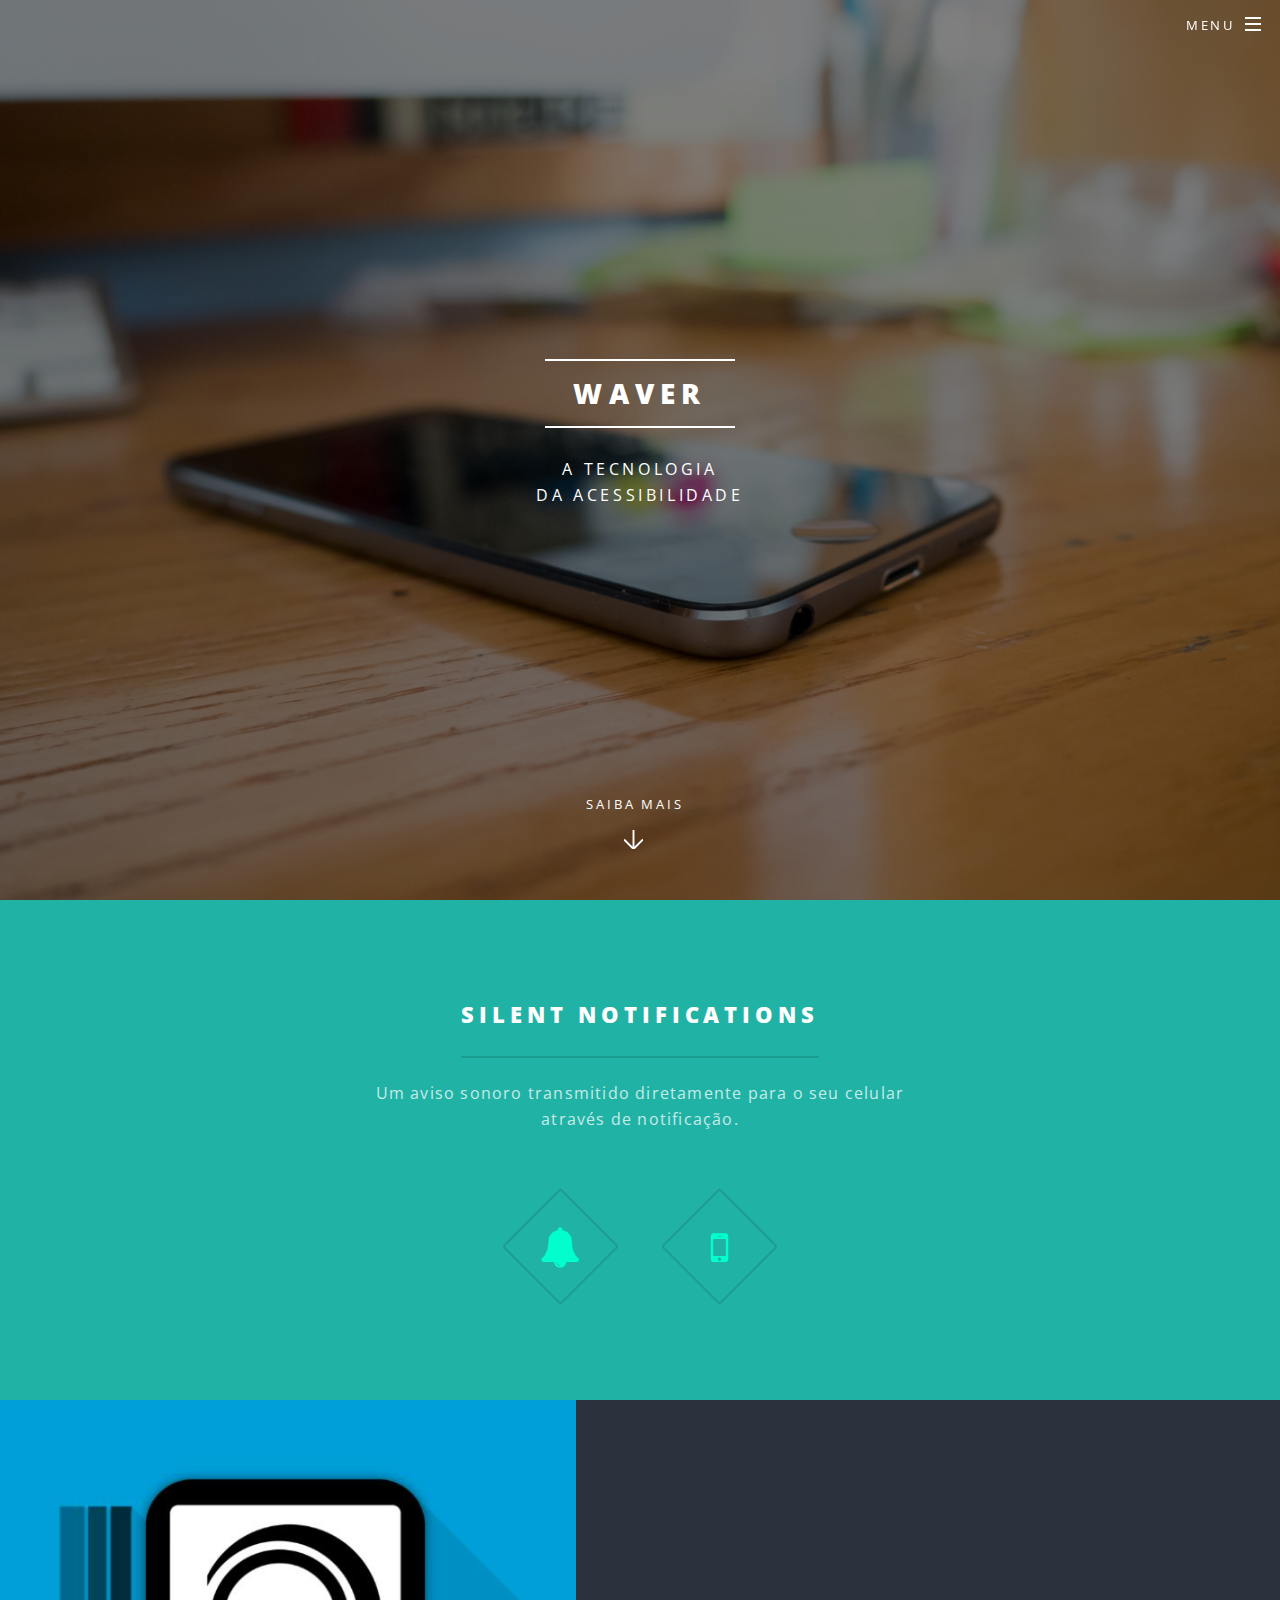
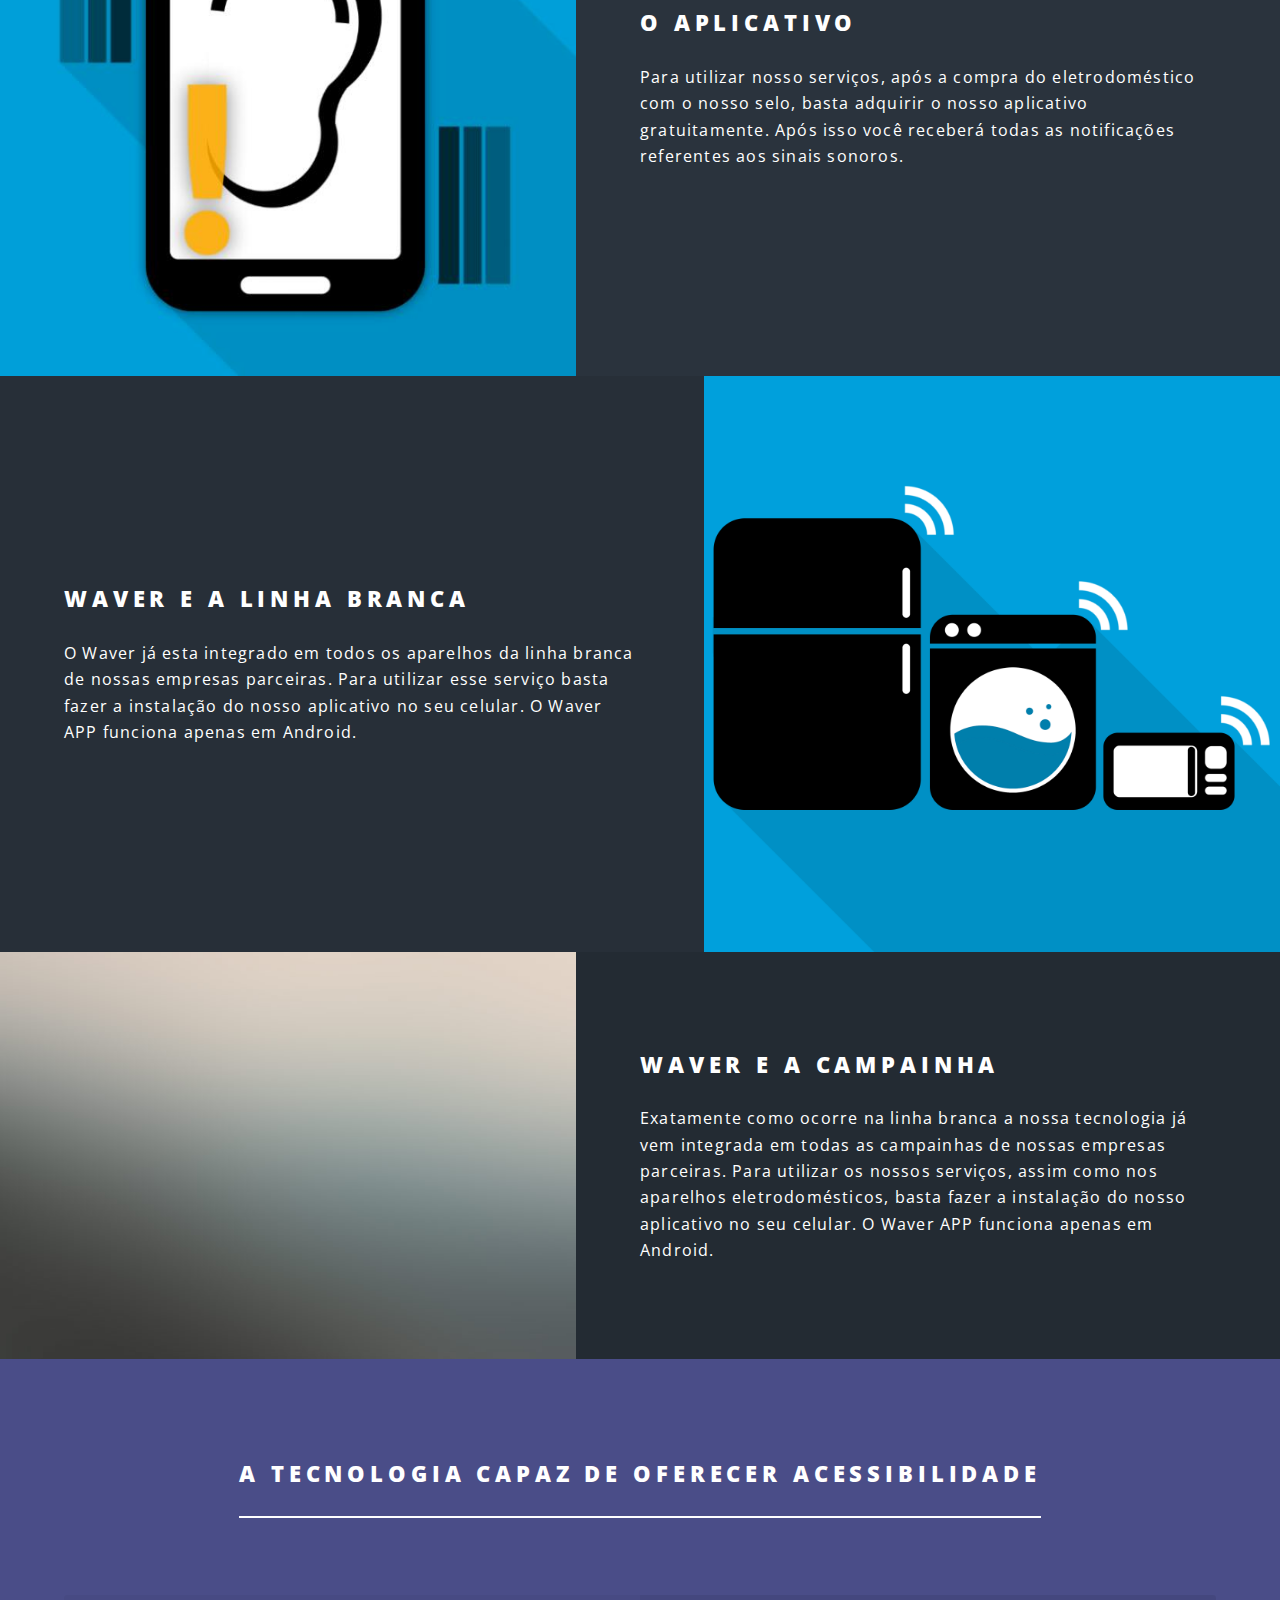
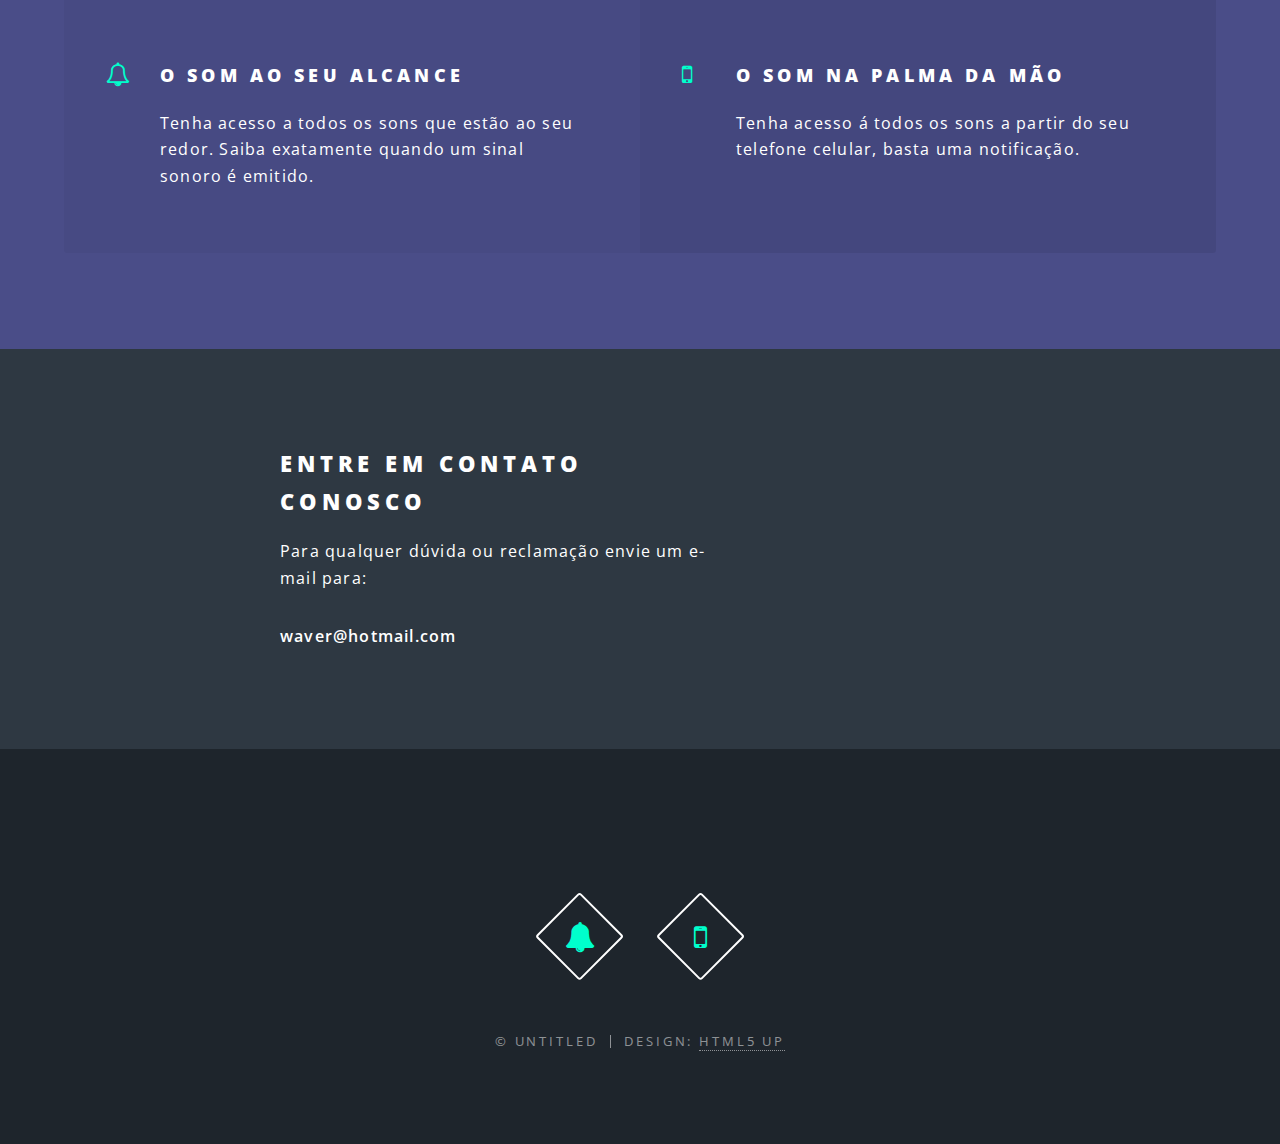
<file: web/public/index.html>
<!DOCTYPE HTML>
<!--
	Waver by HTML5 UP
	html5up.net | @n33co
	Free for personal and commercial use under the CCA 3.0 license (html5up.net/license)
-->
<html>
	<head>
		<title>Waver by HTML5 UP</title>
		<meta charset="utf-8" />
		<meta name="viewport" content="width=device-width, initial-scale=1" />
		<!--[if lte IE 8]><script src="assets/css/ie/html5shiv.js"></script><![endif]-->
		<link rel="stylesheet" href="assets/css/main.css" />
		<!--[if lte IE 8]><link rel="stylesheet" href="assets/css/ie/v8.css" /><![endif]-->
		<!--[if lte IE 9]><link rel="stylesheet" href="assets/css/ie/v9.css" /><![endif]-->
		<!--[if lte IE 8]><script src="assets/css/ie/respond.min.js"></script><![endif]-->
	</head>
	<body class="landing">

		<!-- Page Wrapper -->
			<div id="page-wrapper">

				<!-- Header -->
					<header id="header" class="alt">
						<h1><a href="index.html">Waver</a></h1>
						<nav id="nav">
							<ul>
								<li class="special">
									<a href="#menu" class="menuToggle"><span>Menu</span></a>
									<div id="menu">
										<ul>
											<li><a href="index.html">Home</a></li>
											<li><a href="generic.html">Sobre Nós</a></li>
											<li><a href="elements.html">Produto</a></li>
											<!--<li><a href="#">Sign Up</a></li>
											<li><a href="#">Log In</a></li>-->
										</ul>
									</div>
								</li>
							</ul>
						</nav>
					</header>

				<!-- Banner -->
					<section id="banner">
						<div class="inner">
							<h2>Waver</h2>
							<p>A tecnologia<br />
							 da acessibilidade <!--a href="http://html5up.net">HTML5 UP</a>.</p-->
							<!--ul class="actions">
								<li><a href="#" class="button special">Demonstração</a></li>
							</ul-->
						</div>
						<a href="#one" class="more scrolly">Saiba Mais</a>
					</section>

				<!-- One -->
					<section id="one" class="wrapper style1 special">
						<div class="inner">
							<header class="major">
								<h2>Silent Notifications<br />
								</h2>
								<!--p>A tecnologia capaz de oferecer acessibilidade<br /-->
								<p>Um aviso sonoro transmitido diretamente para o seu celular<br />
								através de notificação.</p>
							</header>
							<ul class="icons major">
								<span style= "font-size: 20px; color: #FFF">
								<li><span class="icon fa-bell major style1"><span class="label">Lorem</span></span></li>
								<li><span class="icon fa-mobile major style1"><span class="label">Ipsum</span></span></li>
								<!--li><span class="icon fa-forumbee major style3"><span class="label">Dolor</span></span></li-->
								</span>
							</ul>
						</div>
					</section>

				<!-- Two -->
					<section id="two" class="wrapper alt style2">
						<section class="spotlight">
							<div class="image"><img src="images/pic01.jpg" alt="" /></div><div class="content">
								<h2>O Aplicativo<br />
								</h2>
								<p>Para utilizar nosso serviços, após a compra do eletrodoméstico com o nosso selo, basta adquirir o nosso aplicativo gratuitamente. Após isso você receberá todas as notificações referentes aos sinais sonoros.</p>
							</div>
						</section>
						<section class="spotlight">
							<div class="image"><img src="images/pic02.jpg" alt="" /></div><div class="content">
								<h2>Waver e a Linha Branca<br />
								</h2>
								<p>O Waver já esta integrado em todos os aparelhos da linha branca de nossas empresas parceiras. Para utilizar esse serviço basta fazer a instalação do nosso aplicativo no seu celular. O Waver APP funciona apenas em Android.</p>
							</div>
						</section>
						<section class="spotlight">
							<div class="image"><img src="images/pic03.jpg" alt="" /></div><div class="content">
								<h2>Waver e a Campainha<br />
								</h2>
								<p>Exatamente como ocorre na linha branca a nossa tecnologia já vem integrada em todas as campainhas de nossas empresas parceiras. Para utilizar os nossos serviços, assim como nos aparelhos eletrodomésticos, basta fazer a instalação do nosso aplicativo no seu celular. O Waver APP funciona apenas em Android.</p>
							</div>
						</section>
					</section>

				<!-- Three -->
					<section id="three" class="wrapper style6 special">
						<div class="inner">
							<header class="major">
								<h2>A tecnologia capaz de oferecer acessibilidade</h2>
								<!--p>Aliquam ut ex ut augue consectetur interdum. Donec amet imperdiet eleifend<br />
								fringilla tincidunt. Nullam dui leo Aenean mi ligula, rhoncus ullamcorper.</p-->
							</header>
							<ul class="features">
								<li class="icon fa-bell-o">
									<h3>O som ao seu alcance</h3>
									<p>Tenha acesso a todos os sons que estão ao seu redor. Saiba exatamente quando um sinal sonoro é emitido.</p>
								</li>
								<li class="icon fa-mobile">
									<h3>O som na palma da mão</h3>
									<p>Tenha acesso á todos os sons a partir do seu telefone celular, basta uma notificação.</p>
								</li>
								<!--li class="icon fa-code">
									<h3>Mus Scelerisque</h3>
									<p>Augue consectetur sed interdum imperdiet et ipsum. Mauris lorem tincidunt nullam amet leo Aenean ligula consequat consequat.</p>
								</li>
								<li class="icon fa-headphones">
									<h3>Mauris Imperdiet</h3>
									<p>Augue consectetur sed interdum imperdiet et ipsum. Mauris lorem tincidunt nullam amet leo Aenean ligula consequat consequat.</p>
								</li>
								<li class="icon fa-heart-o">
									<h3>Aenean Primis</h3>
									<p>Augue consectetur sed interdum imperdiet et ipsum. Mauris lorem tincidunt nullam amet leo Aenean ligula consequat consequat.</p>
								</li>
								<li class="icon fa-flag-o">
									<h3>Tortor Ut</h3>
									<p>Augue consectetur sed interdum imperdiet et ipsum. Mauris lorem tincidunt nullam amet leo Aenean ligula consequat consequat.</p>
								</li-->
							</ul>
						</div>
					</section>

				<!-- CTA -->
					<section id="cta" class="wrapper style4">
						<div class="inner">
							<header>
								<h2>Entre em contato conosco</h2>
								<p>Para qualquer dúvida ou reclamação envie um e-mail para:</p>
								<p><b>waver@hotmail.com</b></p>
							</header>
							<!--ul class="actions vertical">
								<li><a href="#" class="button fit special">Activate</a></li>
								<li><a href="#" class="button fit">Learn More</a></li>
							</ul-->
						</div>
					</section>

				<!-- Footer -->
					<footer id="footer">
						<ul class="icons">
							<!--li><a href="#" class="icon fa-twitter"><span class="label">Twitter</span></a></li>
							<li><a href="#" class="icon fa-facebook"><span class="label">Facebook</span></a></li>
							<li><a href="#" class="icon fa-instagram"><span class="label">Instagram</span></a></li>
							<li><a href="#" class="icon fa-dribbble"><span class="label">Dribbble</span></a></li>
							<li><a href="#" class="icon fa-envelope-o"><span class="label">Email</span></a></li-->
						</ul>
						<ul class="icons major">
								<span style= "font-size: 15px; color: #FFF">
								<li><span class="icon fa-bell major style1"><span class="label">Lorem</span></span></li>
								<li><span class="icon fa-mobile major style1"><span class="label">Ipsum</span></span></li>
								<!--li><span class="icon fa-forumbee major style3"><span class="label">Dolor</span></span></li-->
								</span>
							</ul>
						<ul class="copyright">
							<li>&copy; Untitled</li><li>Design: <a href="http://html5up.net">HTML5 UP</a></li>
						</ul>
					</footer>

			</div>

		<!-- Scripts -->
			<script src="assets/js/jquery.min.js"></script>
			<script src="assets/js/jquery.scrollex.min.js"></script>
			<script src="assets/js/jquery.scrolly.min.js"></script>
			<script src="assets/js/skel.min.js"></script>
			<script src="assets/js/util.js"></script>
			<script src="assets/js/main.js"></script>

	</body>
</html>
</file>
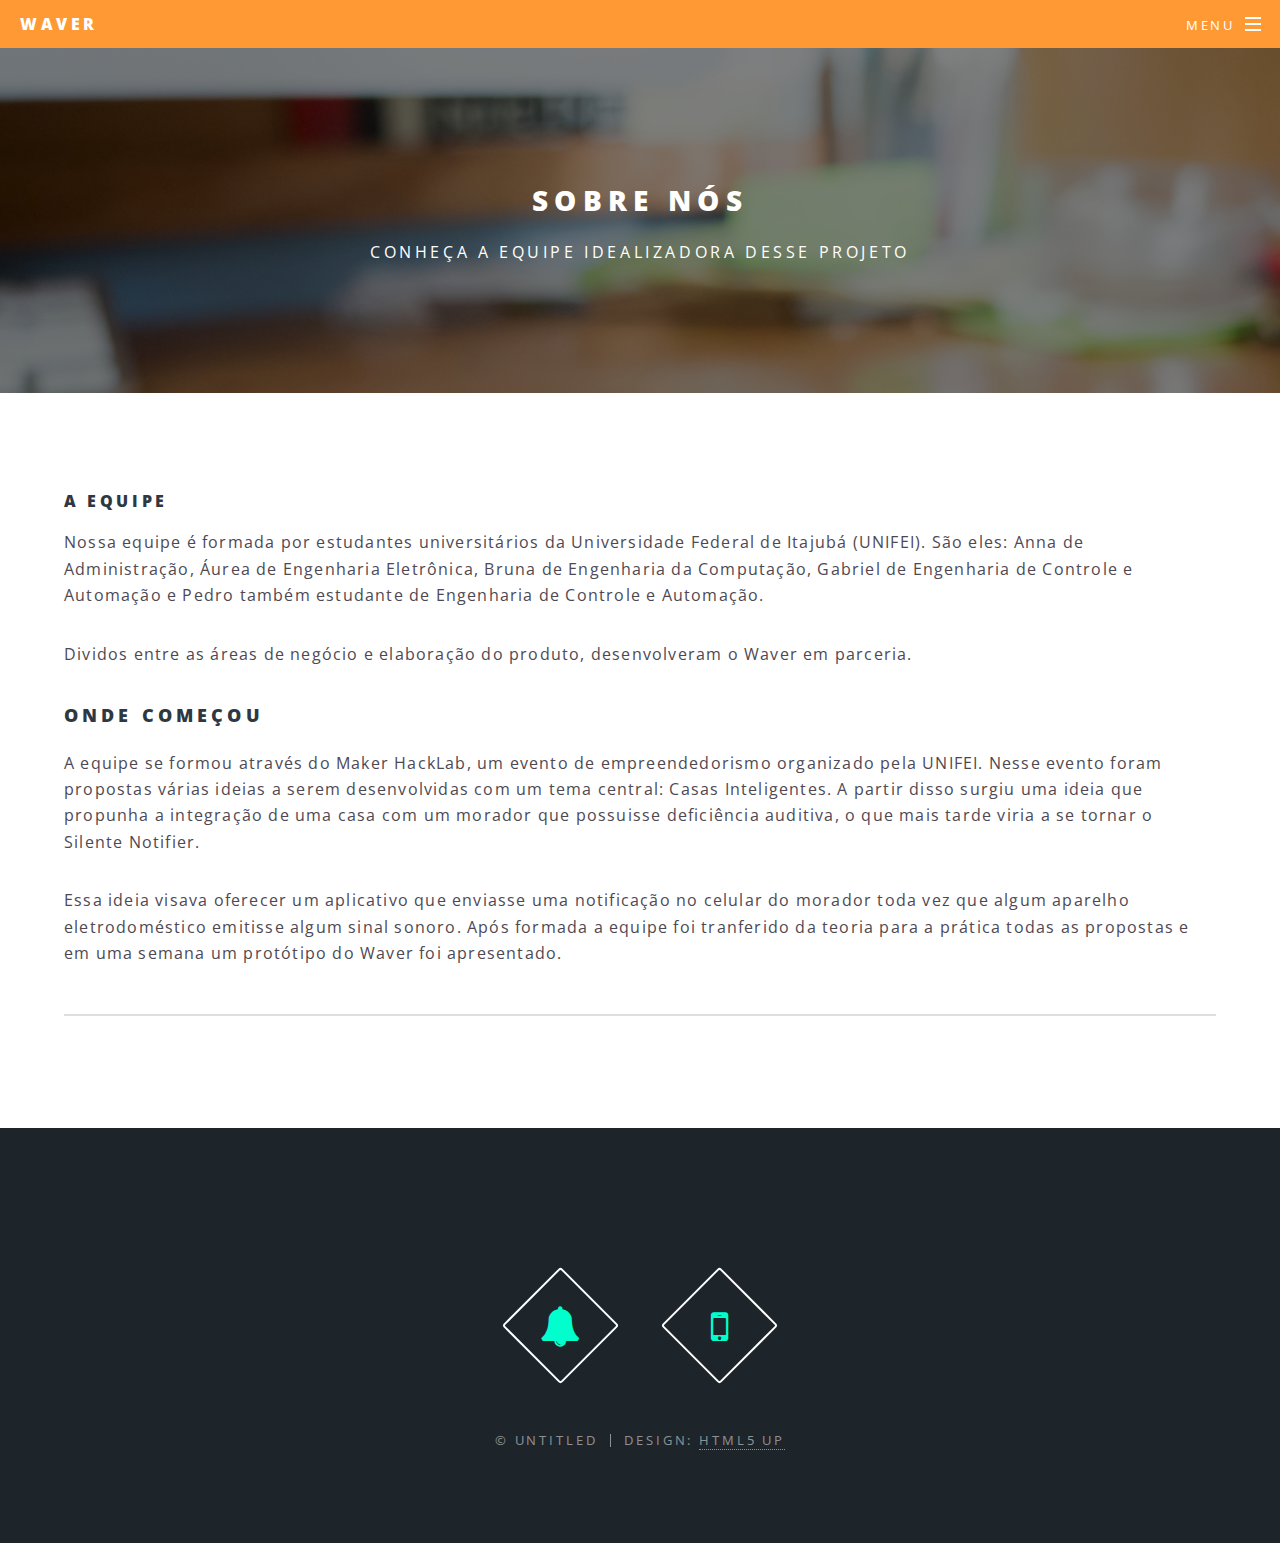
<file: web/public/generic.html>
<!DOCTYPE HTML>
<!--
	Waver by HTML5 UP
	html5up.net | @n33co
	Free for personal and commercial use under the CCA 3.0 license (html5up.net/license)
-->
<html>
	<head>
		<title>Sobre Nós - Waver by HTML5 UP</title>
		<meta charset="utf-8" />
		<meta name="viewport" content="width=device-width, initial-scale=1" />
		<!--[if lte IE 8]><script src="assets/css/ie/html5shiv.js"></script><![endif]-->
		<link rel="stylesheet" href="assets/css/main.css" />
		<!--[if lte IE 8]><link rel="stylesheet" href="assets/css/ie/v8.css" /><![endif]-->
		<!--[if lte IE 9]><link rel="stylesheet" href="assets/css/ie/v9.css" /><![endif]-->
		<!--[if lte IE 8]><script src="assets/css/ie/respond.min.js"></script><![endif]-->
	</head>
	<body>

		<!-- Page Wrapper -->
			<div id="page-wrapper">

				<!-- Header -->
					<header id="header">
						<h1><a href="index.html">Waver</a></h1>
						<nav id="nav">
							<ul>
								<li class="special">
									<a href="#menu" class="menuToggle"><span>Menu</span></a>
									<div id="menu">
										<ul>
											<li><a href="index.html">Home</a></li>
											<li><a href="generic.html">Sobre Nós</a></li>
											<li><a href="elements.html">Produto</a></li>
											<!--li><a href="#">Sign Up</a></li>
											<li><a href="#">Log In</a></li-->
										</ul>
									</div>
								</li>
							</ul>
						</nav>
					</header>

				<!-- Main -->
					<article id="main">
						<header>
							<h2>Sobre Nós</h2>
							<p>Conheça a equipe idealizadora desse projeto</p>
						</header>
						<section class="wrapper style5">
							<div class="inner">

								<h4>A equipe</h4>
								<p>Nossa equipe é formada por estudantes universitários da Universidade Federal de Itajubá (UNIFEI). São eles: Anna de Administração, Áurea de Engenharia Eletrônica, Bruna de Engenharia da Computação, Gabriel de Engenharia de Controle e Automação e Pedro também estudante de Engenharia de Controle e Automação.</p>

								<p>Dividos entre as áreas de negócio e elaboração do produto, desenvolveram o Waver em parceria.</p>

								<h3>Onde começou</h3>
								<p>A equipe se formou através do Maker HackLab, um evento de empreendedorismo organizado pela UNIFEI. Nesse evento foram propostas várias ideias a serem desenvolvidas com um tema central: Casas Inteligentes. A partir disso surgiu uma ideia que propunha a integração de uma casa com um morador que possuisse deficiência auditiva, o que mais tarde viria a se tornar o Silente Notifier.</p>

								<p>Essa ideia visava oferecer um aplicativo que enviasse uma notificação no celular do morador toda vez que algum aparelho eletrodoméstico emitisse algum sinal sonoro. Após formada a equipe foi tranferido da teoria para a prática todas as propostas e em uma semana um protótipo do Waver foi apresentado.</p>

								<hr />

								<!--h4>A equipe</h4>
								<p>Nossa equipe é formada por estudantes universitários da Universidade Federal de Itajubá. São eles: Anna de Administração, Áurea de Engenharia Eletrônica, Bruna de Engenharia da Computação, Gabriel de Engenharia de Controle e Automação e Pedro também estudante de Engenharia de Controle e Automação.</p>

								<p>Dividos entre as áreas de negócio e desenvolvimento do produto, desenvolveram o Waver em parceria.</p-->

							</div>
						</section>
					</article>

				<!-- Footer -->
					<footer id="footer">
						<ul class="icons">
							<!--li><a href="#" class="icon fa-twitter"><span class="label">Twitter</span></a></li>
							<li><a href="#" class="icon fa-facebook"><span class="label">Facebook</span></a></li>
							<li><a href="#" class="icon fa-instagram"><span class="label">Instagram</span></a></li>
							<li><a href="#" class="icon fa-dribbble"><span class="label">Dribbble</span></a></li>
							<li><a href="#" class="icon fa-envelope-o"><span class="label">Email</span></a></li-->
						</ul>
						<ul class="icons major">
								<span style= "font-size: 20px; color: #FFF">
								<li><span class="icon fa-bell major style1"><span class="label">Lorem</span></span></li>
								<li><span class="icon fa-mobile major style1"><span class="label">Ipsum</span></span></li>
								<!--li><span class="icon fa-forumbee major style3"><span class="label">Dolor</span></span></li-->
								</span>
							</ul>
						<ul class="copyright">
							<li>&copy; Untitled</li><li>Design: <a href="http://html5up.net">HTML5 UP</a></li>
						</ul>
					</footer>

			</div>

		<!-- Scripts -->
			<script src="assets/js/jquery.min.js"></script>
			<script src="assets/js/jquery.scrollex.min.js"></script>
			<script src="assets/js/jquery.scrolly.min.js"></script>
			<script src="assets/js/skel.min.js"></script>
			<script src="assets/js/util.js"></script>
			<script src="assets/js/main.js"></script>

	</body>
</html>
</file>
<file: web/public/assets/css/ie/v8.css>
/*
	Spectral by HTML5 UP
	html5up.net | @n33co
	Free for personal and commercial use under the CCA 3.0 license (html5up.net/license)
*/

/* Icon */

	.icon.major {
		border: none;
	}

		.icon.major:before {
			font-size: 3em;
		}

/* Form */

	label {
		color: #2E3842;
	}

	input[type="text"],
	input[type="password"],
	input[type="email"],
	select,
	textarea {
		border: solid 1px #dfdfdf;
	}

/* Button */

	input[type="submit"],
	input[type="reset"],
	input[type="button"],
	button,
	.button {
		border: solid 2px #dfdfdf;
	}

		input[type="submit"].special,
		input[type="reset"].special,
		input[type="button"].special,
		button.special,
		.button.special {
			border: 0 !important;
		}

/* Page Wrapper + Menu */

	#menu {
		display: none;
	}

	body.is-menu-visible #menu {
		display: block;
	}

/* Header */

	#header nav > ul > li > a.menuToggle:after {
		display: none;
	}

/* Banner + Wrapper (style4) */

	#banner,
	.wrapper.style4 {
		-ms-behavior: url("assets/css/ie/backgroundsize.min.htc");
	}

		#banner:before,
		.wrapper.style4:before {
			display: none;
		}

/* Banner */

	#banner .more {
		height: 4em;
	}

		#banner .more:after {
			display: none;
		}

/* Main */

	#main > header {
		-ms-behavior: url("assets/css/ie/backgroundsize.min.htc");
	}

		#main > header:before {
			display: none;
		}
</file>
<file: web/public/assets/css/ie/v9.css>
/*
	Spectral by HTML5 UP
	html5up.net | @n33co
	Free for personal and commercial use under the CCA 3.0 license (html5up.net/license)
*/

/* Spotlight */

	.spotlight {
		display: block;
	}

		.spotlight .image {
			display: inline-block;
			vertical-align: top;
		}

		.spotlight .content {
			padding: 4em 4em 2em 4em;
			display: inline-block;
		}

		.spotlight:after {
			clear: both;
			content: '';
			display: block;
		}

/* Features */

	.features {
		display: block;
	}

		.features li {
			float: left;
		}

		.features:after {
			content: '';
			display: block;
			clear: both;
		}

/* Banner + Wrapper (style4) */

	#banner,
	.wrapper.style4 {
		background-image: url("../../../images/banner.jpg");
		background-position: center center;
		background-repeat: no-repeat;
		background-size: cover;
		position: relative;
	}

		#banner:before,
		.wrapper.style4:before {
			background: #000000;
			content: '';
			height: 100%;
			left: 0;
			opacity: 0.5;
			position: absolute;
			top: 0;
			width: 100%;
		}

		#banner .inner,
		.wrapper.style4 .inner {
			position: relative;
			z-index: 1;
		}

/* Banner */

	#banner {
		padding: 14em 0 12em 0;
		height: auto;
	}

		#banner:after {
			display: none;
		}

/* CTA */

	#cta .inner header {
		float: left;
	}

	#cta .inner .actions {
		float: left;
	}

	#cta .inner:after {
		clear: both;
		content: '';
		display: block;
	}

/* Main */

	#main > header {
		background-image: url("../../../images/banner.jpg");
		background-position: center center;
		background-repeat: no-repeat;
		background-size: cover;
		position: relative;
	}

		#main > header:before {
			background: #000000;
			content: '';
			height: 100%;
			left: 0;
			opacity: 0.5;
			position: absolute;
			top: 0;
			width: 100%;
		}

		#main > header > * {
			position: relative;
			z-index: 1;
		}
</file>
<file: web/public/assets/css/main.css>
@import url(font-awesome.min.css);
@import url("http://fonts.googleapis.com/css?family=Open+Sans:400,400italic,600,600italic,800,800italic");

/*
	Spectral by HTML5 UP
	html5up.net | @n33co
	Free for personal and commercial use under the CCA 3.0 license (html5up.net/license)
*/

/* Reset */

	html, body, div, span, applet, object, iframe, h1, h2, h3, h4, h5, h6, p, blockquote, pre, a, abbr, acronym, address, big, cite, code, del, dfn, em, img, ins, kbd, q, s, samp, small, strike, strong, sub, sup, tt, var, b, u, i, center, dl, dt, dd, ol, ul, li, fieldset, form, label, legend, table, caption, tbody, tfoot, thead, tr, th, td, article, aside, canvas, details, embed, figure, figcaption, footer, header, hgroup, menu, nav, output, ruby, section, summary, time, mark, audio, video {
		margin: 0;
		padding: 0;
		border: 0;
		font-size: 100%;
		font: inherit;
		vertical-align: baseline;
	}

	article, aside, details, figcaption, figure, footer, header, hgroup, menu, nav, section {
		display: block;
	}

	body {
		line-height: 1;
	}

	ol, ul {
		list-style: none;
	}

	blockquote, q {
		quotes: none;
	}

	blockquote:before, blockquote:after, q:before, q:after {
		content: '';
		content: none;
	}

	table {
		border-collapse: collapse;
		border-spacing: 0;
	}

	body {
		-webkit-text-size-adjust: none;
	}

/* Box Model */

	*, *:before, *:after {
		-moz-box-sizing: border-box;
		-webkit-box-sizing: border-box;
		box-sizing: border-box;
	}

/* Grid */

	.row {
		border-bottom: solid 1px transparent;
		-moz-box-sizing: border-box;
		-webkit-box-sizing: border-box;
		box-sizing: border-box;
	}

	.row > * {
		float: left;
		-moz-box-sizing: border-box;
		-webkit-box-sizing: border-box;
		box-sizing: border-box;
	}

	.row:after, .row:before {
		content: '';
		display: block;
		clear: both;
		height: 0;
	}

	.row.uniform > * > :first-child {
		margin-top: 0;
	}

	.row.uniform > * > :last-child {
		margin-bottom: 0;
	}

	.row.\30 \25 > * {
		padding: 0 0 0 0em;
	}

	.row.\30 \25 {
		margin: 0 0 -1px 0em;
	}

	.row.uniform.\30 \25 > * {
		padding: 0em 0 0 0em;
	}

	.row.uniform.\30 \25 {
		margin: 0em 0 -1px 0em;
	}

	.row > * {
		padding: 0 0 0 1.5em;
	}

	.row {
		margin: 0 0 -1px -1.5em;
	}

	.row.uniform > * {
		padding: 1.5em 0 0 1.5em;
	}

	.row.uniform {
		margin: -1.5em 0 -1px -1.5em;
	}

	.row.\32 00\25 > * {
		padding: 0 0 0 3em;
	}

	.row.\32 00\25 {
		margin: 0 0 -1px -3em;
	}

	.row.uniform.\32 00\25 > * {
		padding: 3em 0 0 3em;
	}

	.row.uniform.\32 00\25 {
		margin: -3em 0 -1px -3em;
	}

	.row.\31 50\25 > * {
		padding: 0 0 0 2.25em;
	}

	.row.\31 50\25 {
		margin: 0 0 -1px -2.25em;
	}

	.row.uniform.\31 50\25 > * {
		padding: 2.25em 0 0 2.25em;
	}

	.row.uniform.\31 50\25 {
		margin: -2.25em 0 -1px -2.25em;
	}

	.row.\35 0\25 > * {
		padding: 0 0 0 0.75em;
	}

	.row.\35 0\25 {
		margin: 0 0 -1px -0.75em;
	}

	.row.uniform.\35 0\25 > * {
		padding: 0.75em 0 0 0.75em;
	}

	.row.uniform.\35 0\25 {
		margin: -0.75em 0 -1px -0.75em;
	}

	.row.\32 5\25 > * {
		padding: 0 0 0 0.375em;
	}

	.row.\32 5\25 {
		margin: 0 0 -1px -0.375em;
	}

	.row.uniform.\32 5\25 > * {
		padding: 0.375em 0 0 0.375em;
	}

	.row.uniform.\32 5\25 {
		margin: -0.375em 0 -1px -0.375em;
	}

	.\31 2u, .\31 2u\24 {
		width: 100%;
		clear: none;
		margin-left: 0;
	}

	.\31 1u, .\31 1u\24 {
		width: 91.6666666667%;
		clear: none;
		margin-left: 0;
	}

	.\31 0u, .\31 0u\24 {
		width: 83.3333333333%;
		clear: none;
		margin-left: 0;
	}

	.\39 u, .\39 u\24 {
		width: 75%;
		clear: none;
		margin-left: 0;
	}

	.\38 u, .\38 u\24 {
		width: 66.6666666667%;
		clear: none;
		margin-left: 0;
	}

	.\37 u, .\37 u\24 {
		width: 58.3333333333%;
		clear: none;
		margin-left: 0;
	}

	.\36 u, .\36 u\24 {
		width: 50%;
		clear: none;
		margin-left: 0;
	}

	.\35 u, .\35 u\24 {
		width: 41.6666666667%;
		clear: none;
		margin-left: 0;
	}

	.\34 u, .\34 u\24 {
		width: 33.3333333333%;
		clear: none;
		margin-left: 0;
	}

	.\33 u, .\33 u\24 {
		width: 25%;
		clear: none;
		margin-left: 0;
	}

	.\32 u, .\32 u\24 {
		width: 16.6666666667%;
		clear: none;
		margin-left: 0;
	}

	.\31 u, .\31 u\24 {
		width: 8.3333333333%;
		clear: none;
		margin-left: 0;
	}

	.\31 2u\24 + *,
	.\31 1u\24 + *,
	.\31 0u\24 + *,
	.\39 u\24 + *,
	.\38 u\24 + *,
	.\37 u\24 + *,
	.\36 u\24 + *,
	.\35 u\24 + *,
	.\34 u\24 + *,
	.\33 u\24 + *,
	.\32 u\24 + *,
	.\31 u\24 + * {
		clear: left;
	}

	.\-11u {
		margin-left: 91.66667%;
	}

	.\-10u {
		margin-left: 83.33333%;
	}

	.\-9u {
		margin-left: 75%;
	}

	.\-8u {
		margin-left: 66.66667%;
	}

	.\-7u {
		margin-left: 58.33333%;
	}

	.\-6u {
		margin-left: 50%;
	}

	.\-5u {
		margin-left: 41.66667%;
	}

	.\-4u {
		margin-left: 33.33333%;
	}

	.\-3u {
		margin-left: 25%;
	}

	.\-2u {
		margin-left: 16.66667%;
	}

	.\-1u {
		margin-left: 8.33333%;
	}

	@media screen and (max-width: 1680px) {

		.row > * {
			padding: 0 0 0 1.5em;
		}

		.row {
			margin: 0 0 -1px -1.5em;
		}

		.row.uniform > * {
			padding: 1.5em 0 0 1.5em;
		}

		.row.uniform {
			margin: -1.5em 0 -1px -1.5em;
		}

		.row.\32 00\25 > * {
			padding: 0 0 0 3em;
		}

		.row.\32 00\25 {
			margin: 0 0 -1px -3em;
		}

		.row.uniform.\32 00\25 > * {
			padding: 3em 0 0 3em;
		}

		.row.uniform.\32 00\25 {
			margin: -3em 0 -1px -3em;
		}

		.row.\31 50\25 > * {
			padding: 0 0 0 2.25em;
		}

		.row.\31 50\25 {
			margin: 0 0 -1px -2.25em;
		}

		.row.uniform.\31 50\25 > * {
			padding: 2.25em 0 0 2.25em;
		}

		.row.uniform.\31 50\25 {
			margin: -2.25em 0 -1px -2.25em;
		}

		.row.\35 0\25 > * {
			padding: 0 0 0 0.75em;
		}

		.row.\35 0\25 {
			margin: 0 0 -1px -0.75em;
		}

		.row.uniform.\35 0\25 > * {
			padding: 0.75em 0 0 0.75em;
		}

		.row.uniform.\35 0\25 {
			margin: -0.75em 0 -1px -0.75em;
		}

		.row.\32 5\25 > * {
			padding: 0 0 0 0.375em;
		}

		.row.\32 5\25 {
			margin: 0 0 -1px -0.375em;
		}

		.row.uniform.\32 5\25 > * {
			padding: 0.375em 0 0 0.375em;
		}

		.row.uniform.\32 5\25 {
			margin: -0.375em 0 -1px -0.375em;
		}

		.\31 2u\28xlarge\29, .\31 2u\24\28xlarge\29 {
			width: 100%;
			clear: none;
			margin-left: 0;
		}

		.\31 1u\28xlarge\29, .\31 1u\24\28xlarge\29 {
			width: 91.6666666667%;
			clear: none;
			margin-left: 0;
		}

		.\31 0u\28xlarge\29, .\31 0u\24\28xlarge\29 {
			width: 83.3333333333%;
			clear: none;
			margin-left: 0;
		}

		.\39 u\28xlarge\29, .\39 u\24\28xlarge\29 {
			width: 75%;
			clear: none;
			margin-left: 0;
		}

		.\38 u\28xlarge\29, .\38 u\24\28xlarge\29 {
			width: 66.6666666667%;
			clear: none;
			margin-left: 0;
		}

		.\37 u\28xlarge\29, .\37 u\24\28xlarge\29 {
			width: 58.3333333333%;
			clear: none;
			margin-left: 0;
		}

		.\36 u\28xlarge\29, .\36 u\24\28xlarge\29 {
			width: 50%;
			clear: none;
			margin-left: 0;
		}

		.\35 u\28xlarge\29, .\35 u\24\28xlarge\29 {
			width: 41.6666666667%;
			clear: none;
			margin-left: 0;
		}

		.\34 u\28xlarge\29, .\34 u\24\28xlarge\29 {
			width: 33.3333333333%;
			clear: none;
			margin-left: 0;
		}

		.\33 u\28xlarge\29, .\33 u\24\28xlarge\29 {
			width: 25%;
			clear: none;
			margin-left: 0;
		}

		.\32 u\28xlarge\29, .\32 u\24\28xlarge\29 {
			width: 16.6666666667%;
			clear: none;
			margin-left: 0;
		}

		.\31 u\28xlarge\29, .\31 u\24\28xlarge\29 {
			width: 8.3333333333%;
			clear: none;
			margin-left: 0;
		}

		.\31 2u\24\28xlarge\29 + *,
		.\31 1u\24\28xlarge\29 + *,
		.\31 0u\24\28xlarge\29 + *,
		.\39 u\24\28xlarge\29 + *,
		.\38 u\24\28xlarge\29 + *,
		.\37 u\24\28xlarge\29 + *,
		.\36 u\24\28xlarge\29 + *,
		.\35 u\24\28xlarge\29 + *,
		.\34 u\24\28xlarge\29 + *,
		.\33 u\24\28xlarge\29 + *,
		.\32 u\24\28xlarge\29 + *,
		.\31 u\24\28xlarge\29 + * {
			clear: left;
		}

		.\-11u\28xlarge\29 {
			margin-left: 91.66667%;
		}

		.\-10u\28xlarge\29 {
			margin-left: 83.33333%;
		}

		.\-9u\28xlarge\29 {
			margin-left: 75%;
		}

		.\-8u\28xlarge\29 {
			margin-left: 66.66667%;
		}

		.\-7u\28xlarge\29 {
			margin-left: 58.33333%;
		}

		.\-6u\28xlarge\29 {
			margin-left: 50%;
		}

		.\-5u\28xlarge\29 {
			margin-left: 41.66667%;
		}

		.\-4u\28xlarge\29 {
			margin-left: 33.33333%;
		}

		.\-3u\28xlarge\29 {
			margin-left: 25%;
		}

		.\-2u\28xlarge\29 {
			margin-left: 16.66667%;
		}

		.\-1u\28xlarge\29 {
			margin-left: 8.33333%;
		}

	}

	@media screen and (max-width: 1280px) {

		.row > * {
			padding: 0 0 0 1.5em;
		}

		.row {
			margin: 0 0 -1px -1.5em;
		}

		.row.uniform > * {
			padding: 1.5em 0 0 1.5em;
		}

		.row.uniform {
			margin: -1.5em 0 -1px -1.5em;
		}

		.row.\32 00\25 > * {
			padding: 0 0 0 3em;
		}

		.row.\32 00\25 {
			margin: 0 0 -1px -3em;
		}

		.row.uniform.\32 00\25 > * {
			padding: 3em 0 0 3em;
		}

		.row.uniform.\32 00\25 {
			margin: -3em 0 -1px -3em;
		}

		.row.\31 50\25 > * {
			padding: 0 0 0 2.25em;
		}

		.row.\31 50\25 {
			margin: 0 0 -1px -2.25em;
		}

		.row.uniform.\31 50\25 > * {
			padding: 2.25em 0 0 2.25em;
		}

		.row.uniform.\31 50\25 {
			margin: -2.25em 0 -1px -2.25em;
		}

		.row.\35 0\25 > * {
			padding: 0 0 0 0.75em;
		}

		.row.\35 0\25 {
			margin: 0 0 -1px -0.75em;
		}

		.row.uniform.\35 0\25 > * {
			padding: 0.75em 0 0 0.75em;
		}

		.row.uniform.\35 0\25 {
			margin: -0.75em 0 -1px -0.75em;
		}

		.row.\32 5\25 > * {
			padding: 0 0 0 0.375em;
		}

		.row.\32 5\25 {
			margin: 0 0 -1px -0.375em;
		}

		.row.uniform.\32 5\25 > * {
			padding: 0.375em 0 0 0.375em;
		}

		.row.uniform.\32 5\25 {
			margin: -0.375em 0 -1px -0.375em;
		}

		.\31 2u\28large\29, .\31 2u\24\28large\29 {
			width: 100%;
			clear: none;
			margin-left: 0;
		}

		.\31 1u\28large\29, .\31 1u\24\28large\29 {
			width: 91.6666666667%;
			clear: none;
			margin-left: 0;
		}

		.\31 0u\28large\29, .\31 0u\24\28large\29 {
			width: 83.3333333333%;
			clear: none;
			margin-left: 0;
		}

		.\39 u\28large\29, .\39 u\24\28large\29 {
			width: 75%;
			clear: none;
			margin-left: 0;
		}

		.\38 u\28large\29, .\38 u\24\28large\29 {
			width: 66.6666666667%;
			clear: none;
			margin-left: 0;
		}

		.\37 u\28large\29, .\37 u\24\28large\29 {
			width: 58.3333333333%;
			clear: none;
			margin-left: 0;
		}

		.\36 u\28large\29, .\36 u\24\28large\29 {
			width: 50%;
			clear: none;
			margin-left: 0;
		}

		.\35 u\28large\29, .\35 u\24\28large\29 {
			width: 41.6666666667%;
			clear: none;
			margin-left: 0;
		}

		.\34 u\28large\29, .\34 u\24\28large\29 {
			width: 33.3333333333%;
			clear: none;
			margin-left: 0;
		}

		.\33 u\28large\29, .\33 u\24\28large\29 {
			width: 25%;
			clear: none;
			margin-left: 0;
		}

		.\32 u\28large\29, .\32 u\24\28large\29 {
			width: 16.6666666667%;
			clear: none;
			margin-left: 0;
		}

		.\31 u\28large\29, .\31 u\24\28large\29 {
			width: 8.3333333333%;
			clear: none;
			margin-left: 0;
		}

		.\31 2u\24\28large\29 + *,
		.\31 1u\24\28large\29 + *,
		.\31 0u\24\28large\29 + *,
		.\39 u\24\28large\29 + *,
		.\38 u\24\28large\29 + *,
		.\37 u\24\28large\29 + *,
		.\36 u\24\28large\29 + *,
		.\35 u\24\28large\29 + *,
		.\34 u\24\28large\29 + *,
		.\33 u\24\28large\29 + *,
		.\32 u\24\28large\29 + *,
		.\31 u\24\28large\29 + * {
			clear: left;
		}

		.\-11u\28large\29 {
			margin-left: 91.66667%;
		}

		.\-10u\28large\29 {
			margin-left: 83.33333%;
		}

		.\-9u\28large\29 {
			margin-left: 75%;
		}

		.\-8u\28large\29 {
			margin-left: 66.66667%;
		}

		.\-7u\28large\29 {
			margin-left: 58.33333%;
		}

		.\-6u\28large\29 {
			margin-left: 50%;
		}

		.\-5u\28large\29 {
			margin-left: 41.66667%;
		}

		.\-4u\28large\29 {
			margin-left: 33.33333%;
		}

		.\-3u\28large\29 {
			margin-left: 25%;
		}

		.\-2u\28large\29 {
			margin-left: 16.66667%;
		}

		.\-1u\28large\29 {
			margin-left: 8.33333%;
		}

	}

	@media screen and (max-width: 980px) {

		.row > * {
			padding: 0 0 0 1.5em;
		}

		.row {
			margin: 0 0 -1px -1.5em;
		}

		.row.uniform > * {
			padding: 1.5em 0 0 1.5em;
		}

		.row.uniform {
			margin: -1.5em 0 -1px -1.5em;
		}

		.row.\32 00\25 > * {
			padding: 0 0 0 3em;
		}

		.row.\32 00\25 {
			margin: 0 0 -1px -3em;
		}

		.row.uniform.\32 00\25 > * {
			padding: 3em 0 0 3em;
		}

		.row.uniform.\32 00\25 {
			margin: -3em 0 -1px -3em;
		}

		.row.\31 50\25 > * {
			padding: 0 0 0 2.25em;
		}

		.row.\31 50\25 {
			margin: 0 0 -1px -2.25em;
		}

		.row.uniform.\31 50\25 > * {
			padding: 2.25em 0 0 2.25em;
		}

		.row.uniform.\31 50\25 {
			margin: -2.25em 0 -1px -2.25em;
		}

		.row.\35 0\25 > * {
			padding: 0 0 0 0.75em;
		}

		.row.\35 0\25 {
			margin: 0 0 -1px -0.75em;
		}

		.row.uniform.\35 0\25 > * {
			padding: 0.75em 0 0 0.75em;
		}

		.row.uniform.\35 0\25 {
			margin: -0.75em 0 -1px -0.75em;
		}

		.row.\32 5\25 > * {
			padding: 0 0 0 0.375em;
		}

		.row.\32 5\25 {
			margin: 0 0 -1px -0.375em;
		}

		.row.uniform.\32 5\25 > * {
			padding: 0.375em 0 0 0.375em;
		}

		.row.uniform.\32 5\25 {
			margin: -0.375em 0 -1px -0.375em;
		}

		.\31 2u\28medium\29, .\31 2u\24\28medium\29 {
			width: 100%;
			clear: none;
			margin-left: 0;
		}

		.\31 1u\28medium\29, .\31 1u\24\28medium\29 {
			width: 91.6666666667%;
			clear: none;
			margin-left: 0;
		}

		.\31 0u\28medium\29, .\31 0u\24\28medium\29 {
			width: 83.3333333333%;
			clear: none;
			margin-left: 0;
		}

		.\39 u\28medium\29, .\39 u\24\28medium\29 {
			width: 75%;
			clear: none;
			margin-left: 0;
		}

		.\38 u\28medium\29, .\38 u\24\28medium\29 {
			width: 66.6666666667%;
			clear: none;
			margin-left: 0;
		}

		.\37 u\28medium\29, .\37 u\24\28medium\29 {
			width: 58.3333333333%;
			clear: none;
			margin-left: 0;
		}

		.\36 u\28medium\29, .\36 u\24\28medium\29 {
			width: 50%;
			clear: none;
			margin-left: 0;
		}

		.\35 u\28medium\29, .\35 u\24\28medium\29 {
			width: 41.6666666667%;
			clear: none;
			margin-left: 0;
		}

		.\34 u\28medium\29, .\34 u\24\28medium\29 {
			width: 33.3333333333%;
			clear: none;
			margin-left: 0;
		}

		.\33 u\28medium\29, .\33 u\24\28medium\29 {
			width: 25%;
			clear: none;
			margin-left: 0;
		}

		.\32 u\28medium\29, .\32 u\24\28medium\29 {
			width: 16.6666666667%;
			clear: none;
			margin-left: 0;
		}

		.\31 u\28medium\29, .\31 u\24\28medium\29 {
			width: 8.3333333333%;
			clear: none;
			margin-left: 0;
		}

		.\31 2u\24\28medium\29 + *,
		.\31 1u\24\28medium\29 + *,
		.\31 0u\24\28medium\29 + *,
		.\39 u\24\28medium\29 + *,
		.\38 u\24\28medium\29 + *,
		.\37 u\24\28medium\29 + *,
		.\36 u\24\28medium\29 + *,
		.\35 u\24\28medium\29 + *,
		.\34 u\24\28medium\29 + *,
		.\33 u\24\28medium\29 + *,
		.\32 u\24\28medium\29 + *,
		.\31 u\24\28medium\29 + * {
			clear: left;
		}

		.\-11u\28medium\29 {
			margin-left: 91.66667%;
		}

		.\-10u\28medium\29 {
			margin-left: 83.33333%;
		}

		.\-9u\28medium\29 {
			margin-left: 75%;
		}

		.\-8u\28medium\29 {
			margin-left: 66.66667%;
		}

		.\-7u\28medium\29 {
			margin-left: 58.33333%;
		}

		.\-6u\28medium\29 {
			margin-left: 50%;
		}

		.\-5u\28medium\29 {
			margin-left: 41.66667%;
		}

		.\-4u\28medium\29 {
			margin-left: 33.33333%;
		}

		.\-3u\28medium\29 {
			margin-left: 25%;
		}

		.\-2u\28medium\29 {
			margin-left: 16.66667%;
		}

		.\-1u\28medium\29 {
			margin-left: 8.33333%;
		}

	}

	@media screen and (max-width: 736px) {

		.row > * {
			padding: 0 0 0 1.5em;
		}

		.row {
			margin: 0 0 -1px -1.5em;
		}

		.row.uniform > * {
			padding: 1.5em 0 0 1.5em;
		}

		.row.uniform {
			margin: -1.5em 0 -1px -1.5em;
		}

		.row.\32 00\25 > * {
			padding: 0 0 0 3em;
		}

		.row.\32 00\25 {
			margin: 0 0 -1px -3em;
		}

		.row.uniform.\32 00\25 > * {
			padding: 3em 0 0 3em;
		}

		.row.uniform.\32 00\25 {
			margin: -3em 0 -1px -3em;
		}

		.row.\31 50\25 > * {
			padding: 0 0 0 2.25em;
		}

		.row.\31 50\25 {
			margin: 0 0 -1px -2.25em;
		}

		.row.uniform.\31 50\25 > * {
			padding: 2.25em 0 0 2.25em;
		}

		.row.uniform.\31 50\25 {
			margin: -2.25em 0 -1px -2.25em;
		}

		.row.\35 0\25 > * {
			padding: 0 0 0 0.75em;
		}

		.row.\35 0\25 {
			margin: 0 0 -1px -0.75em;
		}

		.row.uniform.\35 0\25 > * {
			padding: 0.75em 0 0 0.75em;
		}

		.row.uniform.\35 0\25 {
			margin: -0.75em 0 -1px -0.75em;
		}

		.row.\32 5\25 > * {
			padding: 0 0 0 0.375em;
		}

		.row.\32 5\25 {
			margin: 0 0 -1px -0.375em;
		}

		.row.uniform.\32 5\25 > * {
			padding: 0.375em 0 0 0.375em;
		}

		.row.uniform.\32 5\25 {
			margin: -0.375em 0 -1px -0.375em;
		}

		.\31 2u\28small\29, .\31 2u\24\28small\29 {
			width: 100%;
			clear: none;
			margin-left: 0;
		}

		.\31 1u\28small\29, .\31 1u\24\28small\29 {
			width: 91.6666666667%;
			clear: none;
			margin-left: 0;
		}

		.\31 0u\28small\29, .\31 0u\24\28small\29 {
			width: 83.3333333333%;
			clear: none;
			margin-left: 0;
		}

		.\39 u\28small\29, .\39 u\24\28small\29 {
			width: 75%;
			clear: none;
			margin-left: 0;
		}

		.\38 u\28small\29, .\38 u\24\28small\29 {
			width: 66.6666666667%;
			clear: none;
			margin-left: 0;
		}

		.\37 u\28small\29, .\37 u\24\28small\29 {
			width: 58.3333333333%;
			clear: none;
			margin-left: 0;
		}

		.\36 u\28small\29, .\36 u\24\28small\29 {
			width: 50%;
			clear: none;
			margin-left: 0;
		}

		.\35 u\28small\29, .\35 u\24\28small\29 {
			width: 41.6666666667%;
			clear: none;
			margin-left: 0;
		}

		.\34 u\28small\29, .\34 u\24\28small\29 {
			width: 33.3333333333%;
			clear: none;
			margin-left: 0;
		}

		.\33 u\28small\29, .\33 u\24\28small\29 {
			width: 25%;
			clear: none;
			margin-left: 0;
		}

		.\32 u\28small\29, .\32 u\24\28small\29 {
			width: 16.6666666667%;
			clear: none;
			margin-left: 0;
		}

		.\31 u\28small\29, .\31 u\24\28small\29 {
			width: 8.3333333333%;
			clear: none;
			margin-left: 0;
		}

		.\31 2u\24\28small\29 + *,
		.\31 1u\24\28small\29 + *,
		.\31 0u\24\28small\29 + *,
		.\39 u\24\28small\29 + *,
		.\38 u\24\28small\29 + *,
		.\37 u\24\28small\29 + *,
		.\36 u\24\28small\29 + *,
		.\35 u\24\28small\29 + *,
		.\34 u\24\28small\29 + *,
		.\33 u\24\28small\29 + *,
		.\32 u\24\28small\29 + *,
		.\31 u\24\28small\29 + * {
			clear: left;
		}

		.\-11u\28small\29 {
			margin-left: 91.66667%;
		}

		.\-10u\28small\29 {
			margin-left: 83.33333%;
		}

		.\-9u\28small\29 {
			margin-left: 75%;
		}

		.\-8u\28small\29 {
			margin-left: 66.66667%;
		}

		.\-7u\28small\29 {
			margin-left: 58.33333%;
		}

		.\-6u\28small\29 {
			margin-left: 50%;
		}

		.\-5u\28small\29 {
			margin-left: 41.66667%;
		}

		.\-4u\28small\29 {
			margin-left: 33.33333%;
		}

		.\-3u\28small\29 {
			margin-left: 25%;
		}

		.\-2u\28small\29 {
			margin-left: 16.66667%;
		}

		.\-1u\28small\29 {
			margin-left: 8.33333%;
		}

	}

	@media screen and (max-width: 480px) {

		.row > * {
			padding: 0 0 0 1.5em;
		}

		.row {
			margin: 0 0 -1px -1.5em;
		}

		.row.uniform > * {
			padding: 1.5em 0 0 1.5em;
		}

		.row.uniform {
			margin: -1.5em 0 -1px -1.5em;
		}

		.row.\32 00\25 > * {
			padding: 0 0 0 3em;
		}

		.row.\32 00\25 {
			margin: 0 0 -1px -3em;
		}

		.row.uniform.\32 00\25 > * {
			padding: 3em 0 0 3em;
		}

		.row.uniform.\32 00\25 {
			margin: -3em 0 -1px -3em;
		}

		.row.\31 50\25 > * {
			padding: 0 0 0 2.25em;
		}

		.row.\31 50\25 {
			margin: 0 0 -1px -2.25em;
		}

		.row.uniform.\31 50\25 > * {
			padding: 2.25em 0 0 2.25em;
		}

		.row.uniform.\31 50\25 {
			margin: -2.25em 0 -1px -2.25em;
		}

		.row.\35 0\25 > * {
			padding: 0 0 0 0.75em;
		}

		.row.\35 0\25 {
			margin: 0 0 -1px -0.75em;
		}

		.row.uniform.\35 0\25 > * {
			padding: 0.75em 0 0 0.75em;
		}

		.row.uniform.\35 0\25 {
			margin: -0.75em 0 -1px -0.75em;
		}

		.row.\32 5\25 > * {
			padding: 0 0 0 0.375em;
		}

		.row.\32 5\25 {
			margin: 0 0 -1px -0.375em;
		}

		.row.uniform.\32 5\25 > * {
			padding: 0.375em 0 0 0.375em;
		}

		.row.uniform.\32 5\25 {
			margin: -0.375em 0 -1px -0.375em;
		}

		.\31 2u\28xsmall\29, .\31 2u\24\28xsmall\29 {
			width: 100%;
			clear: none;
			margin-left: 0;
		}

		.\31 1u\28xsmall\29, .\31 1u\24\28xsmall\29 {
			width: 91.6666666667%;
			clear: none;
			margin-left: 0;
		}

		.\31 0u\28xsmall\29, .\31 0u\24\28xsmall\29 {
			width: 83.3333333333%;
			clear: none;
			margin-left: 0;
		}

		.\39 u\28xsmall\29, .\39 u\24\28xsmall\29 {
			width: 75%;
			clear: none;
			margin-left: 0;
		}

		.\38 u\28xsmall\29, .\38 u\24\28xsmall\29 {
			width: 66.6666666667%;
			clear: none;
			margin-left: 0;
		}

		.\37 u\28xsmall\29, .\37 u\24\28xsmall\29 {
			width: 58.3333333333%;
			clear: none;
			margin-left: 0;
		}

		.\36 u\28xsmall\29, .\36 u\24\28xsmall\29 {
			width: 50%;
			clear: none;
			margin-left: 0;
		}

		.\35 u\28xsmall\29, .\35 u\24\28xsmall\29 {
			width: 41.6666666667%;
			clear: none;
			margin-left: 0;
		}

		.\34 u\28xsmall\29, .\34 u\24\28xsmall\29 {
			width: 33.3333333333%;
			clear: none;
			margin-left: 0;
		}

		.\33 u\28xsmall\29, .\33 u\24\28xsmall\29 {
			width: 25%;
			clear: none;
			margin-left: 0;
		}

		.\32 u\28xsmall\29, .\32 u\24\28xsmall\29 {
			width: 16.6666666667%;
			clear: none;
			margin-left: 0;
		}

		.\31 u\28xsmall\29, .\31 u\24\28xsmall\29 {
			width: 8.3333333333%;
			clear: none;
			margin-left: 0;
		}

		.\31 2u\24\28xsmall\29 + *,
		.\31 1u\24\28xsmall\29 + *,
		.\31 0u\24\28xsmall\29 + *,
		.\39 u\24\28xsmall\29 + *,
		.\38 u\24\28xsmall\29 + *,
		.\37 u\24\28xsmall\29 + *,
		.\36 u\24\28xsmall\29 + *,
		.\35 u\24\28xsmall\29 + *,
		.\34 u\24\28xsmall\29 + *,
		.\33 u\24\28xsmall\29 + *,
		.\32 u\24\28xsmall\29 + *,
		.\31 u\24\28xsmall\29 + * {
			clear: left;
		}

		.\-11u\28xsmall\29 {
			margin-left: 91.66667%;
		}

		.\-10u\28xsmall\29 {
			margin-left: 83.33333%;
		}

		.\-9u\28xsmall\29 {
			margin-left: 75%;
		}

		.\-8u\28xsmall\29 {
			margin-left: 66.66667%;
		}

		.\-7u\28xsmall\29 {
			margin-left: 58.33333%;
		}

		.\-6u\28xsmall\29 {
			margin-left: 50%;
		}

		.\-5u\28xsmall\29 {
			margin-left: 41.66667%;
		}

		.\-4u\28xsmall\29 {
			margin-left: 33.33333%;
		}

		.\-3u\28xsmall\29 {
			margin-left: 25%;
		}

		.\-2u\28xsmall\29 {
			margin-left: 16.66667%;
		}

		.\-1u\28xsmall\29 {
			margin-left: 8.33333%;
		}

	}

/* Basic */

	@-ms-viewport {
		width: device-width;
	}

	body {
		background: #2e3842;
	}

		body.is-loading *, body.is-loading *:before, body.is-loading *:after {
			-moz-animation: none !important;
			-webkit-animation: none !important;
			-ms-animation: none !important;
			animation: none !important;
			-moz-transition: none !important;
			-webkit-transition: none !important;
			-ms-transition: none !important;
			transition: none !important;
		}

	body, input, select, textarea {
		color: #fff;
		font-family: "Open Sans", Helvetica, sans-serif;
		font-size: 15pt;
		font-weight: 400;
		letter-spacing: 0.075em;
		line-height: 1.65em;
	}

		@media screen and (max-width: 1680px) {

			body, input, select, textarea {
				font-size: 13pt;
			}

		}

		@media screen and (max-width: 1280px) {

			body, input, select, textarea {
				font-size: 12pt;
			}

		}

		@media screen and (max-width: 736px) {

			body, input, select, textarea {
				font-size: 11pt;
				letter-spacing: 0.0375em;
			}

		}

	a {
		-moz-transition: color 0.2s ease, border-bottom-color 0.2s ease;
		-webkit-transition: color 0.2s ease, border-bottom-color 0.2s ease;
		-ms-transition: color 0.2s ease, border-bottom-color 0.2s ease;
		transition: color 0.2s ease, border-bottom-color 0.2s ease;
		border-bottom: dotted 1px;
		color: inherit;
		text-decoration: none;
	}

		a:hover {
			border-bottom-color: transparent;
		}

	strong, b {
		color: #fff;
		font-weight: 600;
	}

	em, i {
		font-style: italic;
	}

	p {
		margin: 0 0 2em 0;
	}

	h1, h2, h3, h4, h5, h6 {
		color: #fff;
		font-weight: 800;
		letter-spacing: 0.225em;
		line-height: 1em;
		margin: 0 0 1em 0;
		text-transform: uppercase;
	}

		h1 a, h2 a, h3 a, h4 a, h5 a, h6 a {
			color: inherit;
			text-decoration: none;
		}

	h2 {
		font-size: 1.35em;
		line-height: 1.75em;
	}

		@media screen and (max-width: 736px) {

			h2 {
				font-size: 1.1em;
				line-height: 1.65em;
			}

		}

	h3 {
		font-size: 1.15em;
		line-height: 1.75em;
	}

		@media screen and (max-width: 736px) {

			h3 {
				font-size: 1em;
				line-height: 1.65em;
			}

		}

	h4 {
		font-size: 1em;
		line-height: 1.5em;
	}

	h5 {
		font-size: 0.8em;
		line-height: 1.5em;
	}

	h6 {
		font-size: 0.7em;
		line-height: 1.5em;
	}

	sub {
		font-size: 0.8em;
		position: relative;
		top: 0.5em;
	}

	sup {
		font-size: 0.8em;
		position: relative;
		top: -0.5em;
	}

	hr {
		border: 0;
		border-bottom: solid 2px #fff;
		margin: 3em 0;
	}

		hr.major {
			margin: 4.5em 0;
		}

	blockquote {
		border-left: solid 4px #fff;
		font-style: italic;
		margin: 0 0 2em 0;
		padding: 0.5em 0 0.5em 2em;
	}

	code {
		background: rgba(144, 144, 144, 0.25);
		border-radius: 3px;
		font-family: "Courier New", monospace;
		font-size: 0.9em;
		letter-spacing: 0;
		margin: 0 0.25em;
		padding: 0.25em 0.65em;
	}

	pre {
		-webkit-overflow-scrolling: touch;
		font-family: "Courier New", monospace;
		font-size: 0.9em;
		margin: 0 0 2em 0;
	}

		pre code {
			display: block;
			line-height: 1.75em;
			padding: 1em 1.5em;
			overflow-x: auto;
		}

	.align-left {
		text-align: left;
	}

	.align-center {
		text-align: center;
	}

	.align-right {
		text-align: right;
	}

/* Section/Article */

	section.special, article.special {
		text-align: center;
	}

	header p {
		color: rgba(255, 255, 255, 0.5);
		position: relative;
		top: -0.25em;
	}

	header h3 + p {
		font-size: 1.1em;
	}

	header h4 + p,
	header h5 + p,
	header h6 + p {
		font-size: 0.9em;
	}

	header.major {
		margin: 0 0 3.5em 0;
	}

		header.major h2, header.major h3, header.major h4, header.major h5, header.major h6 {
			border-bottom: solid 2px #fff;
			display: inline-block;
			padding-bottom: 1em;
			position: relative;
		}

			header.major h2:after, header.major h3:after, header.major h4:after, header.major h5:after, header.major h6:after {
				content: '';
				display: block;
				height: 1px;
			}

		header.major p {
			color: #fff;
			top: 0;
		}

		@media screen and (max-width: 736px) {

			header.major {
				margin: 0 0 2em 0;
			}

		}

	@media screen and (max-width: 980px) {

		header br {
			display: none;
		}

	}

/* Form */

	form {
		margin: 0 0 2em 0;
	}

	label {
		color: #fff;
		display: block;
		font-size: 0.9em;
		font-weight: 600;
		margin: 0 0 1em 0;
	}

	input[type="text"],
	input[type="password"],
	input[type="email"],
	select,
	textarea {
		-moz-appearance: none;
		-webkit-appearance: none;
		-ms-appearance: none;
		appearance: none;
		background: rgba(144, 144, 144, 0.25);
		border-radius: 3px;
		border: none;
		color: inherit;
		display: block;
		outline: 0;
		padding: 0 1em;
		text-decoration: none;
		width: 100%;
	}

		input[type="text"]:invalid,
		input[type="password"]:invalid,
		input[type="email"]:invalid,
		select:invalid,
		textarea:invalid {
			box-shadow: none;
		}

		input[type="text"]:focus,
		input[type="password"]:focus,
		input[type="email"]:focus,
		select:focus,
		textarea:focus {
			box-shadow: 0 0 0 2px #21b2a6;
		}

	.select-wrapper {
		text-decoration: none;
		display: block;
		position: relative;
	}

		.select-wrapper:before {
			-moz-osx-font-smoothing: grayscale;
			-webkit-font-smoothing: antialiased;
			font-family: FontAwesome;
			font-style: normal;
			font-weight: normal;
			text-transform: none !important;
		}

		.select-wrapper:before {
			-moz-pointer-events: none;
			-webkit-pointer-events: none;
			-ms-pointer-events: none;
			pointer-events: none;
			color: #fff;
			content: '\f078';
			display: block;
			height: 2.75em;
			line-height: 2.75em;
			position: absolute;
			right: 0;
			text-align: center;
			top: 0;
			width: 2.75em;
		}

		.select-wrapper select::-ms-expand {
			display: none;
		}

	input[type="text"],
	input[type="password"],
	input[type="email"],
	select {
		height: 2.75em;
	}

	textarea {
		padding: 0.75em 1em;
	}

	input[type="checkbox"],
	input[type="radio"] {
		-moz-appearance: none;
		-webkit-appearance: none;
		-ms-appearance: none;
		appearance: none;
		display: block;
		float: left;
		margin-right: -2em;
		opacity: 0;
		width: 1em;
		z-index: -1;
	}

		input[type="checkbox"] + label,
		input[type="radio"] + label {
			text-decoration: none;
			color: #fff;
			cursor: pointer;
			display: inline-block;
			font-size: 1em;
			font-weight: 400;
			padding-left: 2.4em;
			padding-right: 0.75em;
			position: relative;
		}

			input[type="checkbox"] + label:before,
			input[type="radio"] + label:before {
				-moz-osx-font-smoothing: grayscale;
				-webkit-font-smoothing: antialiased;
				font-family: FontAwesome;
				font-style: normal;
				font-weight: normal;
				text-transform: none !important;
			}

			input[type="checkbox"] + label:before,
			input[type="radio"] + label:before {
				background: rgba(144, 144, 144, 0.25);
				border-radius: 3px;
				content: '';
				display: inline-block;
				height: 1.65em;
				left: 0;
				line-height: 1.58125em;
				position: absolute;
				text-align: center;
				top: 0;
				width: 1.65em;
			}

		input[type="checkbox"]:checked + label:before,
		input[type="radio"]:checked + label:before {
			background: #2e3842;
			color: #fff;
			content: '\f00c';
		}

		input[type="checkbox"]:focus + label:before,
		input[type="radio"]:focus + label:before {
			box-shadow: 0 0 0 2px #21b2a6;
		}

	input[type="checkbox"] + label:before {
		border-radius: 3px;
	}

	input[type="radio"] + label:before {
		border-radius: 100%;
	}

	::-webkit-input-placeholder {
		color: rgba(255, 255, 255, 0.5) !important;
		opacity: 1.0;
	}

	:-moz-placeholder {
		color: rgba(255, 255, 255, 0.5) !important;
		opacity: 1.0;
	}

	::-moz-placeholder {
		color: rgba(255, 255, 255, 0.5) !important;
		opacity: 1.0;
	}

	:-ms-input-placeholder {
		color: rgba(255, 255, 255, 0.5) !important;
		opacity: 1.0;
	}

	.formerize-placeholder {
		color: rgba(255, 255, 255, 0.5) !important;
		opacity: 1.0;
	}

/* Box */

	.box {
		border-radius: 3px;
		border: solid 2px #fff;
		margin-bottom: 2em;
		padding: 1.5em;
	}

		.box > :last-child,
		.box > :last-child > :last-child,
		.box > :last-child > :last-child > :last-child {
			margin-bottom: 0;
		}

		.box.alt {
			border: 0;
			border-radius: 0;
			padding: 0;
		}

/* Icon */

	.icon {
		text-decoration: none;
		border-bottom: none;
		position: relative;
	}

		.icon:before {
			-moz-osx-font-smoothing: grayscale;
			-webkit-font-smoothing: antialiased;
			font-family: FontAwesome;
			font-style: normal;
			font-weight: normal;
			text-transform: none !important;
		}

		.icon > .label {
			display: none;
		}

		.icon.major {
			-moz-transform: rotate(-45deg);
			-webkit-transform: rotate(-45deg);
			-ms-transform: rotate(-45deg);
			transform: rotate(-45deg);
			border-radius: 3px;
			border: solid 2px #fff;
			display: inline-block;
			font-size: 1.35em;
			height: calc(3em + 2px);
			line-height: 3em;
			text-align: center;
			width: calc(3em + 2px);
		}

			.icon.major:before {
				-moz-transform: rotate(45deg);
				-webkit-transform: rotate(45deg);
				-ms-transform: rotate(45deg);
				transform: rotate(45deg);
				display: inline-block;
				font-size: 1.5em;
			}

			@media screen and (max-width: 736px) {

				.icon.major {
					font-size: 1em;
				}

			}

		.icon.style1 {
			color: #00ffcc;
		}

		.icon.style2 {
			color: #00f0ff;
		}

		.icon.style3 {
			color: #76ddff;
		}

/* Image */

	.image {
		border-radius: 3px;
		border: 0;
		display: inline-block;
		position: relative;
	}

		.image img {
			border-radius: 3px;
			display: block;
		}

		.image.left {
			float: left;
			margin: 0 2em 2em 0;
			top: 0.25em;
		}

		.image.right {
			float: right;
			margin: 0 0 2em 2em;
			top: 0.25em;
		}

		.image.left, .image.right {
			max-width: 40%;
		}

			.image.left img, .image.right img {
				width: 100%;
			}

		.image.fit {
			display: block;
			margin: 0 0 2em 0;
			width: 100%;
		}

			.image.fit img {
				width: 100%;
			}

/* List */

	ol {
		list-style: decimal;
		margin: 0 0 2em 0;
		padding-left: 1.25em;
	}

		ol li {
			padding-left: 0.25em;
		}

	ul {
		list-style: disc;
		margin: 0 0 2em 0;
		padding-left: 1em;
	}

		ul li {
			padding-left: 0.5em;
		}

		ul.alt {
			list-style: none;
			padding-left: 0;
		}

			ul.alt li {
				border-top: solid 1px #fff;
				padding: 0.5em 0;
			}

				ul.alt li:first-child {
					border-top: 0;
					padding-top: 0;
				}

		ul.icons {
			cursor: default;
			list-style: none;
			padding-left: 0;
		}

			ul.icons li {
				display: inline-block;
				padding: 0 1em 0 0;
			}

				ul.icons li:last-child {
					padding-right: 0 !important;
				}

			ul.icons.major {
				padding: 1em 0;
			}

				ul.icons.major li {
					padding-right: 3.5em;
				}

					@media screen and (max-width: 736px) {

						ul.icons.major li {
							padding: 0 1em !important;
						}

					}

		ul.actions {
			cursor: default;
			list-style: none;
			padding-left: 0;
		}

			ul.actions li {
				display: inline-block;
				padding: 0 1.5em 0 0;
				vertical-align: middle;
			}

				ul.actions li:last-child {
					padding-right: 0;
				}

			ul.actions.small li {
				padding: 0 0.75em 0 0;
			}

			ul.actions.vertical li {
				display: block;
				padding: 1.5em 0 0 0;
			}

				ul.actions.vertical li:first-child {
					padding-top: 0;
				}

				ul.actions.vertical li > * {
					margin-bottom: 0;
				}

			ul.actions.vertical.small li {
				padding: 0.75em 0 0 0;
			}

				ul.actions.vertical.small li:first-child {
					padding-top: 0;
				}

			ul.actions.fit {
				display: table;
				margin-left: -1.5em;
				padding: 0;
				table-layout: fixed;
				width: calc(100% + 1.5em);
			}

				ul.actions.fit li {
					display: table-cell;
					padding: 0 0 0 1.5em;
				}

					ul.actions.fit li > * {
						margin-bottom: 0;
					}

				ul.actions.fit.small {
					margin-left: -0.75em;
					width: calc(100% + 0.75em);
				}

					ul.actions.fit.small li {
						padding: 0 0 0 0.75em;
					}

			@media screen and (max-width: 736px) {

				ul.actions li {
					display: block;
					padding: 1em 0 0 0;
					text-align: center;
					width: 100%;
				}

					ul.actions li:first-child {
						padding-top: 0;
					}

					ul.actions li > * {
						margin: 0 auto !important;
						max-width: 30em;
						width: 100%;
					}

						ul.actions li > *.icon:before {
							margin-left: -1em;
						}

				ul.actions.small li {
					padding: 0.5em 0 0 0;
				}

					ul.actions.small li:first-child {
						padding-top: 0;
					}

			}

	dl {
		margin: 0 0 2em 0;
	}

/* Table */

	.table-wrapper {
		-webkit-overflow-scrolling: touch;
		overflow-x: auto;
	}

	table {
		margin: 0 0 2em 0;
		width: 100%;
	}

		table tbody tr {
			border: solid 1px #fff;
			border-left: 0;
			border-right: 0;
		}

			table tbody tr:nth-child(2n + 1) {
				background-color: rgba(144, 144, 144, 0.25);
			}

		table td {
			padding: 0.75em 0.75em;
		}

		table th {
			color: #fff;
			font-size: 0.9em;
			font-weight: 600;
			padding: 0 0.75em 0.75em 0.75em;
			text-align: left;
		}

		table thead {
			border-bottom: solid 2px #fff;
		}

		table tfoot {
			border-top: solid 2px #fff;
		}

		table.alt {
			border-collapse: separate;
		}

			table.alt tbody tr td {
				border: solid 1px #fff;
				border-left-width: 0;
				border-top-width: 0;
			}

				table.alt tbody tr td:first-child {
					border-left-width: 1px;
				}

			table.alt tbody tr:first-child td {
				border-top-width: 1px;
			}

			table.alt thead {
				border-bottom: 0;
			}

			table.alt tfoot {
				border-top: 0;
			}

/* Button */

	input[type="submit"],
	input[type="reset"],
	input[type="button"],
	button,
	.button {
		-moz-appearance: none;
		-webkit-appearance: none;
		-ms-appearance: none;
		appearance: none;
		-moz-transition: background-color 0.2s ease-in-out, color 0.2s ease-in-out;
		-webkit-transition: background-color 0.2s ease-in-out, color 0.2s ease-in-out;
		-ms-transition: background-color 0.2s ease-in-out, color 0.2s ease-in-out;
		transition: background-color 0.2s ease-in-out, color 0.2s ease-in-out;
		background-color: transparent;
		border-radius: 3px;
		border: 0;
		box-shadow: inset 0 0 0 2px #fff;
		color: #fff;
		cursor: pointer;
		display: inline-block;
		font-size: 0.8em;
		font-weight: 600;
		height: 3.125em;
		letter-spacing: 0.225em;
		line-height: 3.125em;
		padding: 0 2.75em;
		text-align: center;
		text-decoration: none;
		text-transform: uppercase;
		white-space: nowrap;
		overflow: hidden;
		text-overflow: ellipsis;
	}

		input[type="submit"]:hover,
		input[type="reset"]:hover,
		input[type="button"]:hover,
		button:hover,
		.button:hover {
			background-color: rgba(144, 144, 144, 0.25);
		}

		input[type="submit"]:active,
		input[type="reset"]:active,
		input[type="button"]:active,
		button:active,
		.button:active {
			background-color: rgba(144, 144, 144, 0.5);
		}

		input[type="submit"].icon:before,
		input[type="reset"].icon:before,
		input[type="button"].icon:before,
		button.icon:before,
		.button.icon:before {
			margin-right: 0.5em;
		}

		input[type="submit"].fit,
		input[type="reset"].fit,
		input[type="button"].fit,
		button.fit,
		.button.fit {
			display: block;
			margin: 0 0 1em 0;
			width: 100%;
		}

		input[type="submit"].small,
		input[type="reset"].small,
		input[type="button"].small,
		button.small,
		.button.small {
			font-size: 0.8em;
		}

		input[type="submit"].big,
		input[type="reset"].big,
		input[type="button"].big,
		button.big,
		.button.big {
			font-size: 1.35em;
		}

		input[type="submit"].special,
		input[type="reset"].special,
		input[type="button"].special,
		button.special,
		.button.special {
			background-color: #ed4933;
			box-shadow: none !important;
			color: #ffffff !important;
		}

			input[type="submit"].special:hover,
			input[type="reset"].special:hover,
			input[type="button"].special:hover,
			button.special:hover,
			.button.special:hover {
				background-color: #ef5e4a !important;
			}

			input[type="submit"].special:active,
			input[type="reset"].special:active,
			input[type="button"].special:active,
			button.special:active,
			.button.special:active {
				background-color: #eb341c !important;
			}

		input[type="submit"].disabled, input[type="submit"]:disabled,
		input[type="reset"].disabled,
		input[type="reset"]:disabled,
		input[type="button"].disabled,
		input[type="button"]:disabled,
		button.disabled,
		button:disabled,
		.button.disabled,
		.button:disabled {
			-moz-pointer-events: none;
			-webkit-pointer-events: none;
			-ms-pointer-events: none;
			pointer-events: none;
			opacity: 0.25;
		}

		@media screen and (max-width: 736px) {

			input[type="submit"],
			input[type="reset"],
			input[type="button"],
			button,
			.button {
				height: 3.75em;
				line-height: 3.75em;
			}

		}

/* Features */

	.features {
		display: -moz-flex;
		display: -webkit-flex;
		display: -ms-flex;
		display: flex;
		-moz-flex-wrap: wrap;
		-webkit-flex-wrap: wrap;
		-ms-flex-wrap: wrap;
		flex-wrap: wrap;
		-moz-justify-content: center;
		-webkit-justify-content: center;
		-ms-justify-content: center;
		justify-content: center;
		list-style: none;
		padding: 0;
		width: 100%;
	}

		.features li {
			padding: 4em 4em 2em 6em;
			display: block;
			position: relative;
			text-align: left;
			width: 50%;
		}

			.features li:nth-child(1) {
				background-color: rgba(0, 0, 0, 0.035);
			}

			.features li:nth-child(2) {
				background-color: rgba(0, 0, 0, 0.07);
			}

			.features li:nth-child(3) {
				background-color: rgba(0, 0, 0, 0.105);
			}

			.features li:nth-child(4) {
				background-color: rgba(0, 0, 0, 0.14);
			}

			.features li:nth-child(5) {
				background-color: rgba(0, 0, 0, 0.175);
			}

			.features li:nth-child(6) {
				background-color: rgba(0, 0, 0, 0.21);
			}

			.features li:nth-child(7) {
				background-color: rgba(0, 0, 0, 0.245);
			}

			.features li:nth-child(8) {
				background-color: rgba(0, 0, 0, 0.28);
			}

			.features li:nth-child(9) {
				background-color: rgba(0, 0, 0, 0.315);
			}

			.features li:nth-child(10) {
				background-color: rgba(0, 0, 0, 0.35);
			}

			.features li:before {
				display: block;
				color: #00ffcc;
				position: absolute;
				left: 1.75em;
				top: 2.75em;
				font-size: 1.5em;
			}

			.features li:nth-child(1) {
				border-top-left-radius: 3px;
			}

			.features li:nth-child(2) {
				border-top-right-radius: 3px;
			}

			.features li:nth-last-child(1) {
				border-bottom-right-radius: 3px;
			}

			.features li:nth-last-child(2) {
				border-bottom-left-radius: 3px;
			}

			@media screen and (max-width: 980px) {

				.features li {
					padding: 3em 2em 1em 2em;
					text-align: center;
				}

					.features li:before {
						left: 0;
						margin: 0 0 1em 0;
						position: relative;
						top: 0;
					}

			}

			@media screen and (max-width: 736px) {

				.features li {
					padding: 3em 0 1em 0;
					background-color: transparent !important;
					border-top: solid 2px #fff;
					width: 100%;
				}

					.features li:first-child {
						border-top: 0;
					}

			}

/* Spotlight */

	.spotlight {
		-moz-align-items: center;
		-webkit-align-items: center;
		-ms-align-items: center;
		align-items: center;
		display: -moz-flex;
		display: -webkit-flex;
		display: -ms-flex;
		display: flex;
	}

		.spotlight .image {
			-moz-order: 1;
			-webkit-order: 1;
			-ms-order: 1;
			order: 1;
			border-radius: 0;
			width: 40%;
		}

			.spotlight .image img {
				border-radius: 0;
				width: 100%;
			}

		.spotlight .content {
			padding: 2em 4em 0.1em 4em;
			-moz-order: 2;
			-webkit-order: 2;
			-ms-order: 2;
			order: 2;
			max-width: 48em;
			width: 60%;
		}

		.spotlight:nth-child(2n) {
			-moz-flex-direction: row-reverse;
			-webkit-flex-direction: row-reverse;
			-ms-flex-direction: row-reverse;
			flex-direction: row-reverse;
		}

		.spotlight:nth-child(1) {
			background-color: rgba(0, 0, 0, 0.075);
		}

		.spotlight:nth-child(2) {
			background-color: rgba(0, 0, 0, 0.15);
		}

		.spotlight:nth-child(3) {
			background-color: rgba(0, 0, 0, 0.225);
		}

		.spotlight:nth-child(4) {
			background-color: rgba(0, 0, 0, 0.3);
		}

		.spotlight:nth-child(5) {
			background-color: rgba(0, 0, 0, 0.375);
		}

		.spotlight:nth-child(6) {
			background-color: rgba(0, 0, 0, 0.45);
		}

		.spotlight:nth-child(7) {
			background-color: rgba(0, 0, 0, 0.525);
		}

		.spotlight:nth-child(8) {
			background-color: rgba(0, 0, 0, 0.6);
		}

		.spotlight:nth-child(9) {
			background-color: rgba(0, 0, 0, 0.675);
		}

		.spotlight:nth-child(10) {
			background-color: rgba(0, 0, 0, 0.75);
		}

		@media screen and (max-width: 1280px) {

			.spotlight .image {
				width: 45%;
			}

			.spotlight .content {
				width: 55%;
			}

		}

		@media screen and (max-width: 980px) {

			.spotlight {
				display: block;
			}

				.spotlight br {
					display: none;
				}

				.spotlight .image {
					width: 100%;
				}

				.spotlight .content {
					padding: 4em 3em 2em 3em;
					max-width: none;
					text-align: center;
					width: 100%;
				}

		}

		@media screen and (max-width: 736px) {

			.spotlight .content {
				padding: 3em 2em 1em 2em;
			}

		}

/* Wrapper */

	.wrapper {
		padding: 6em 0 4em 0;
	}

		.wrapper > .inner {
			width: 60em;
			margin: 0 auto;
		}

			@media screen and (max-width: 1280px) {

				.wrapper > .inner {
					width: 90%;
				}

			}

			@media screen and (max-width: 980px) {

				.wrapper > .inner {
					width: 100%;
				}

			}

		.wrapper.alt {
			padding: 0;
		}

		.wrapper.style1 {
			background-color: #21b2a6;
			color: #c7ebe8;
		}

			.wrapper.style1 strong, .wrapper.style1 b {
				color: #ffffff;
			}

			.wrapper.style1 h2, .wrapper.style1 h3, .wrapper.style1 h4, .wrapper.style1 h5, .wrapper.style1 h6 {
				color: #ffffff;
			}

			.wrapper.style1 hr {
				border-color: rgba(0, 0, 0, 0.125);
			}

			.wrapper.style1 blockquote {
				border-color: rgba(0, 0, 0, 0.125);
			}

			.wrapper.style1 code {
				background: rgba(255, 255, 255, 0.075);
			}

			.wrapper.style1 header p {
				color: #a6e0db;
			}

			.wrapper.style1 header.major h2, .wrapper.style1 header.major h3, .wrapper.style1 header.major h4, .wrapper.style1 header.major h5, .wrapper.style1 header.major h6 {
				border-color: rgba(0, 0, 0, 0.125);
			}

			.wrapper.style1 header.major p {
				color: #c7ebe8;
			}

			.wrapper.style1 label {
				color: #ffffff;
			}

			.wrapper.style1 input[type="text"],
			.wrapper.style1 input[type="password"],
			.wrapper.style1 input[type="email"],
			.wrapper.style1 select,
			.wrapper.style1 textarea {
				background: rgba(255, 255, 255, 0.075);
			}

			.wrapper.style1 .select-wrapper:before {
				color: rgba(0, 0, 0, 0.125);
			}

			.wrapper.style1 input[type="checkbox"] + label,
			.wrapper.style1 input[type="radio"] + label {
				color: #c7ebe8;
			}

				.wrapper.style1 input[type="checkbox"] + label:before,
				.wrapper.style1 input[type="radio"] + label:before {
					background: rgba(255, 255, 255, 0.075);
				}

			.wrapper.style1 input[type="checkbox"]:checked + label:before,
			.wrapper.style1 input[type="radio"]:checked + label:before {
				background: #ffffff;
				color: #21b2a6;
			}

			.wrapper.style1 ::-webkit-input-placeholder {
				color: #a6e0db !important;
			}

			.wrapper.style1 :-moz-placeholder {
				color: #a6e0db !important;
			}

			.wrapper.style1 ::-moz-placeholder {
				color: #a6e0db !important;
			}

			.wrapper.style1 :-ms-input-placeholder {
				color: #a6e0db !important;
			}

			.wrapper.style1 .formerize-placeholder {
				color: #a6e0db !important;
			}

			.wrapper.style1 .icon.major {
				border-color: rgba(0, 0, 0, 0.125);
			}

			.wrapper.style1 ul.alt li {
				border-color: rgba(0, 0, 0, 0.125);
			}

			.wrapper.style1 table tbody tr {
				border-color: rgba(0, 0, 0, 0.125);
			}

				.wrapper.style1 table tbody tr:nth-child(2n + 1) {
					background-color: rgba(255, 255, 255, 0.075);
				}

			.wrapper.style1 table th {
				color: #ffffff;
			}

			.wrapper.style1 table thead {
				border-color: rgba(0, 0, 0, 0.125);
			}

			.wrapper.style1 table tfoot {
				border-color: rgba(0, 0, 0, 0.125);
			}

			.wrapper.style1 table.alt tbody tr td {
				border-color: rgba(0, 0, 0, 0.125);
			}

			.wrapper.style1 input[type="submit"],
			.wrapper.style1 input[type="reset"],
			.wrapper.style1 input[type="button"],
			.wrapper.style1 button,
			.wrapper.style1 .button {
				box-shadow: inset 0 0 0 2px rgba(0, 0, 0, 0.125);
				color: #ffffff;
			}

				.wrapper.style1 input[type="submit"]:hover,
				.wrapper.style1 input[type="reset"]:hover,
				.wrapper.style1 input[type="button"]:hover,
				.wrapper.style1 button:hover,
				.wrapper.style1 .button:hover {
					background-color: rgba(255, 255, 255, 0.075);
				}

				.wrapper.style1 input[type="submit"]:active,
				.wrapper.style1 input[type="reset"]:active,
				.wrapper.style1 input[type="button"]:active,
				.wrapper.style1 button:active,
				.wrapper.style1 .button:active {
					background-color: rgba(255, 255, 255, 0.2);
				}

			@media screen and (max-width: 736px) {

				.wrapper.style1 .features li {
					border-top-color: rgba(0, 0, 0, 0.125);
				}

			}

		.wrapper.style2 {
			background-color: #2e3842;
		}

		.wrapper.style3 {
			background-color: #fff;
			color: #d3d4e4;
		}

			.wrapper.style3 strong, .wrapper.style3 b {
				color: #ffffff;
			}

			.wrapper.style3 h2, .wrapper.style3 h3, .wrapper.style3 h4, .wrapper.style3 h5, .wrapper.style3 h6 {
				color: #ffffff;
			}

			.wrapper.style3 hr {
				border-color: rgba(0, 0, 0, 0.125);
			}

			.wrapper.style3 blockquote {
				border-color: rgba(0, 0, 0, 0.125);
			}

			.wrapper.style3 code {
				background: rgba(255, 255, 255, 0.075);
			}

			.wrapper.style3 header p {
				color: #b9bad3;
			}

			.wrapper.style3 header.major h2, .wrapper.style3 header.major h3, .wrapper.style3 header.major h4, .wrapper.style3 header.major h5, .wrapper.style3 header.major h6 {
				border-color: rgba(0, 0, 0, 0.125);
			}

			.wrapper.style3 header.major p {
				color: #d3d4e4;
			}

			.wrapper.style3 label {
				color: #ffffff;
			}

			.wrapper.style3 input[type="text"],
			.wrapper.style3 input[type="password"],
			.wrapper.style3 input[type="email"],
			.wrapper.style3 select,
			.wrapper.style3 textarea {
				background: rgba(255, 255, 255, 0.075);
			}

			.wrapper.style3 .select-wrapper:before {
				color: rgba(0, 0, 0, 0.125);
			}

			.wrapper.style3 input[type="checkbox"] + label,
			.wrapper.style3 input[type="radio"] + label {
				color: #d3d4e4;
			}

				.wrapper.style3 input[type="checkbox"] + label:before,
				.wrapper.style3 input[type="radio"] + label:before {
					background: rgba(255, 255, 255, 0.075);
				}

			.wrapper.style3 input[type="checkbox"]:checked + label:before,
			.wrapper.style3 input[type="radio"]:checked + label:before {
				background: #ffffff;
				color: #505393;
			}

			.wrapper.style3 ::-webkit-input-placeholder {
				color: #b9bad3 !important;
			}

			.wrapper.style3 :-moz-placeholder {
				color: #b9bad3 !important;
			}

			.wrapper.style3 ::-moz-placeholder {
				color: #b9bad3 !important;
			}

			.wrapper.style3 :-ms-input-placeholder {
				color: #b9bad3 !important;
			}

			.wrapper.style3 .formerize-placeholder {
				color: #b9bad3 !important;
			}

			.wrapper.style3 .icon.major {
				border-color: rgba(0, 0, 0, 0.125);
			}

			.wrapper.style3 ul.alt li {
				border-color: rgba(0, 0, 0, 0.125);
			}

			.wrapper.style3 table tbody tr {
				border-color: rgba(0, 0, 0, 0.125);
			}

				.wrapper.style3 table tbody tr:nth-child(2n + 1) {
					background-color: rgba(255, 255, 255, 0.075);
				}

			.wrapper.style3 table th {
				color: #ffffff;
			}

			.wrapper.style3 table thead {
				border-color: rgba(0, 0, 0, 0.125);
			}

			.wrapper.style3 table tfoot {
				border-color: rgba(0, 0, 0, 0.125);
			}

			.wrapper.style3 table.alt tbody tr td {
				border-color: rgba(0, 0, 0, 0.125);
			}

			.wrapper.style3 input[type="submit"],
			.wrapper.style3 input[type="reset"],
			.wrapper.style3 input[type="button"],
			.wrapper.style3 button,
			.wrapper.style3 .button {
				box-shadow: inset 0 0 0 2px rgba(0, 0, 0, 0.125);
				color: #ffffff;
			}

				.wrapper.style3 input[type="submit"]:hover,
				.wrapper.style3 input[type="reset"]:hover,
				.wrapper.style3 input[type="button"]:hover,
				.wrapper.style3 button:hover,
				.wrapper.style3 .button:hover {
					background-color: rgba(255, 255, 255, 0.075);
				}

				.wrapper.style3 input[type="submit"]:active,
				.wrapper.style3 input[type="reset"]:active,
				.wrapper.style3 input[type="button"]:active,
				.wrapper.style3 button:active,
				.wrapper.style3 .button:active {
					background-color: rgba(255, 255, 255, 0.2);
				}

			@media screen and (max-width: 736px) {

				.wrapper.style3 .features li {
					border-top-color: rgba(0, 0, 0, 0.125);
				}

			}

		.wrapper.style4 {
			background-color: transparent;
		}

		.wrapper.style5 {
			background-color: #ffffff;
			color: #4E4852;
		}

			.wrapper.style5 strong, .wrapper.style5 b {
				color: #2E3842;
			}

			.wrapper.style5 h2, .wrapper.style5 h3, .wrapper.style5 h4, .wrapper.style5 h5, .wrapper.style5 h6 {
				color: #2E3842;
			}

			.wrapper.style5 hr {
				border-color: #dfdfdf;
			}

			.wrapper.style5 blockquote {
				border-color: #dfdfdf;
			}

			.wrapper.style5 code {
				background: rgba(0, 0, 0, 0.0375);
			}

			.wrapper.style5 header p {
				color: #8E8892;
			}

			.wrapper.style5 header.major h2, .wrapper.style5 header.major h3, .wrapper.style5 header.major h4, .wrapper.style5 header.major h5, .wrapper.style5 header.major h6 {
				border-color: #dfdfdf;
			}

			.wrapper.style5 header.major p {
				color: #4E4852;
			}

			.wrapper.style5 label {
				color: #2E3842;
			}

			.wrapper.style5 input[type="text"],
			.wrapper.style5 input[type="password"],
			.wrapper.style5 input[type="email"],
			.wrapper.style5 select,
			.wrapper.style5 textarea {
				background: rgba(0, 0, 0, 0.0375);
			}

			.wrapper.style5 .select-wrapper:before {
				color: #dfdfdf;
			}

			.wrapper.style5 input[type="checkbox"] + label,
			.wrapper.style5 input[type="radio"] + label {
				color: #4E4852;
			}

				.wrapper.style5 input[type="checkbox"] + label:before,
				.wrapper.style5 input[type="radio"] + label:before {
					background: rgba(0, 0, 0, 0.0375);
				}

			.wrapper.style5 input[type="checkbox"]:checked + label:before,
			.wrapper.style5 input[type="radio"]:checked + label:before {
				background: #2E3842;
				color: #ffffff;
			}

			.wrapper.style5 ::-webkit-input-placeholder {
				color: #8E8892 !important;
			}

			.wrapper.style5 :-moz-placeholder {
				color: #8E8892 !important;
			}

			.wrapper.style5 ::-moz-placeholder {
				color: #8E8892 !important;
			}

			.wrapper.style5 :-ms-input-placeholder {
				color: #8E8892 !important;
			}

			.wrapper.style5 .formerize-placeholder {
				color: #8E8892 !important;
			}

			.wrapper.style5 .icon.major {
				border-color: #dfdfdf;
			}

			.wrapper.style5 ul.alt li {
				border-color: #dfdfdf;
			}

			.wrapper.style5 table tbody tr {
				border-color: #dfdfdf;
			}

				.wrapper.style5 table tbody tr:nth-child(2n + 1) {
					background-color: rgba(0, 0, 0, 0.0375);
				}

			.wrapper.style5 table th {
				color: #2E3842;
			}

			.wrapper.style5 table thead {
				border-color: #dfdfdf;
			}

			.wrapper.style5 table tfoot {
				border-color: #dfdfdf;
			}

			.wrapper.style5 table.alt tbody tr td {
				border-color: #dfdfdf;
			}

			.wrapper.style5 input[type="submit"],
			.wrapper.style5 input[type="reset"],
			.wrapper.style5 input[type="button"],
			.wrapper.style5 button,
			.wrapper.style5 .button {
				box-shadow: inset 0 0 0 2px #dfdfdf;
				color: #2E3842;
			}

				.wrapper.style5 input[type="submit"]:hover,
				.wrapper.style5 input[type="reset"]:hover,
				.wrapper.style5 input[type="button"]:hover,
				.wrapper.style5 button:hover,
				.wrapper.style5 .button:hover {
					background-color: rgba(0, 0, 0, 0.0375);
				}

				.wrapper.style5 input[type="submit"]:active,
				.wrapper.style5 input[type="reset"]:active,
				.wrapper.style5 input[type="button"]:active,
				.wrapper.style5 button:active,
				.wrapper.style5 .button:active {
					background-color: rgba(0, 0, 0, 0.1);
				}

			@media screen and (max-width: 736px) {

				.wrapper.style5 .features li {
					border-top-color: #dfdfdf;
				}

			}

		@media screen and (max-width: 980px) {

			.wrapper {
				padding: 4em 3em 2em 3em;
			}

		}

		@media screen and (max-width: 736px) {

			.wrapper {
				padding: 3em 2em 1em 2em;
			}

		}

/* Page Wrapper + Menu */

	#page-wrapper {
		-moz-transition: opacity 0.5s ease;
		-webkit-transition: opacity 0.5s ease;
		-ms-transition: opacity 0.5s ease;
		transition: opacity 0.5s ease;
		opacity: 1;
		padding-top: 3em;
	}

		#page-wrapper:before {
			background: transparent;
			content: '';
			display: block;
			display: none;
			height: 100%;
			left: 0;
			position: fixed;
			top: 0;
			width: 100%;
			z-index: 10001;
		}

	#menu {
		-moz-transform: translateX(20em);
		-webkit-transform: translateX(20em);
		-ms-transform: translateX(20em);
		transform: translateX(20em);
		-moz-transition: -moz-transform 0.5s ease;
		-webkit-transition: -webkit-transform 0.5s ease;
		-ms-transition: -ms-transform 0.5s ease;
		transition: transform 0.5s ease;
		-webkit-overflow-scrolling: touch;
		background: #FF8C00;
		color: #ffffff;
		height: 100%;
		max-width: 80%;
		overflow-y: auto;
		padding: 3em 2em;
		position: fixed;
		right: 0;
		top: 0;
		width: 20em;
		z-index: 10002;
	}

		#menu ul {
			list-style: none;
			padding: 0;
		}

			#menu ul > li {
				border-top: solid 1px rgba(0, 0, 0, 0.125);
				margin: 0.5em 0 0 0;
				padding: 0.5em 0 0 0;
			}

				#menu ul > li:first-child {
					border-top: 0 !important;
					margin-top: 0 !important;
					padding-top: 0 !important;
				}

				#menu ul > li > a {
					border: 0;
					color: inherit;
					display: block;
					font-size: 0.8em;
					letter-spacing: 0.225em;
					outline: 0;
					text-decoration: none;
					text-transform: uppercase;
				}

					@media screen and (max-width: 736px) {

						#menu ul > li > a {
							line-height: 3em;
						}

					}

		#menu .close {
			background-image: url("images/close.svg");
			background-position: 4.85em 1em;
			background-repeat: no-repeat;
			border: 0;
			cursor: pointer;
			display: block;
			height: 3em;
			position: absolute;
			right: 0;
			top: 0;
			vertical-align: middle;
			width: 7em;
		}

		@media screen and (max-width: 736px) {

			#menu {
				padding: 3em 1.5em;
			}

		}

	body.is-menu-visible #page-wrapper {
		opacity: 0.35;
	}

		body.is-menu-visible #page-wrapper:before {
			display: block;
		}

	body.is-menu-visible #menu {
		-moz-transform: translateX(0);
		-webkit-transform: translateX(0);
		-ms-transform: translateX(0);
		transform: translateX(0);
	}

/* Header */

	#header {
		-moz-transition: background-color 0.2s ease;
		-webkit-transition: background-color 0.2s ease;
		-ms-transition: background-color 0.2s ease;
		transition: background-color 0.2s ease;
		background: #FF9933;
		height: 3em;
		left: 0;
		line-height: 3em;
		position: fixed;
		top: 0;
		width: 100%;
		z-index: 10000;
	}

		#header h1 {
			-moz-transition: opacity 0.2s ease;
			-webkit-transition: opacity 0.2s ease;
			-ms-transition: opacity 0.2s ease;
			transition: opacity 0.2s ease;
			height: inherit;
			left: 1.25em;
			line-height: inherit;
			position: absolute;
			top: 0;
		}

			#header h1 a {
				border: 0;
				display: block;
				height: inherit;
				line-height: inherit;
			}

				@media screen and (max-width: 736px) {

					#header h1 a {
						font-size: 0.8em;
					}

				}

		#header nav {
			height: inherit;
			line-height: inherit;
			position: absolute;
			right: 0;
			top: 0;
		}

			#header nav > ul {
				list-style: none;
				margin: 0;
				padding: 0;
				white-space: nowrap;
			}

				#header nav > ul > li {
					display: inline-block;
					padding: 0;
				}

					#header nav > ul > li > a {
						border: 0;
						color: #fff;
						display: block;
						font-size: 0.8em;
						letter-spacing: 0.225em;
						padding: 0 1.5em;
						text-transform: uppercase;
					}

						#header nav > ul > li > a.menuToggle {
							outline: 0;
							position: relative;
						}

							#header nav > ul > li > a.menuToggle:after {
								background-image: url("images/bars.svg");
								background-position: right center;
								background-repeat: no-repeat;
								content: '';
								display: inline-block;
								height: 3.75em;
								vertical-align: top;
								width: 2em;
							}

							@media screen and (max-width: 736px) {

								#header nav > ul > li > a.menuToggle {
									padding: 0 1.5em;
								}

									#header nav > ul > li > a.menuToggle span {
										display: none;
									}

							}

						@media screen and (max-width: 736px) {

							#header nav > ul > li > a {
								padding: 0 0 0 1.5em;
							}

						}

					#header nav > ul > li:first-child {
						margin-left: 0;
					}

		#header.alt {
			background: transparent;
		}

			#header.alt h1 {
				-moz-pointer-events: none;
				-webkit-pointer-events: none;
				-ms-pointer-events: none;
				pointer-events: none;
				opacity: 0;
			}

/* Banner */

	#banner {
		display: -moz-flex;
		display: -webkit-flex;
		display: -ms-flex;
		display: flex;
		-moz-flex-direction: column;
		-webkit-flex-direction: column;
		-ms-flex-direction: column;
		flex-direction: column;
		-moz-justify-content: center;
		-webkit-justify-content: center;
		-ms-justify-content: center;
		justify-content: center;
		cursor: default;
		height: 100vh;
		min-height: 35em;
		overflow: hidden;
		position: relative;
		text-align: center;
	}

		#banner h2 {
			-moz-transform: scale(1);
			-webkit-transform: scale(1);
			-ms-transform: scale(1);
			transform: scale(1);
			-moz-transition: -moz-transform 0.5s ease, opacity 0.5s ease;
			-webkit-transition: -webkit-transform 0.5s ease, opacity 0.5s ease;
			-ms-transition: -ms-transform 0.5s ease, opacity 0.5s ease;
			transition: transform 0.5s ease, opacity 0.5s ease;
			display: inline-block;
			font-size: 1.75em;
			opacity: 1;
			padding: 0.35em 1em;
			position: relative;
			z-index: 1;
		}

			#banner h2:before, #banner h2:after {
				-moz-transition: width 0.85s ease;
				-webkit-transition: width 0.85s ease;
				-ms-transition: width 0.85s ease;
				transition: width 0.85s ease;
				-moz-transition-delay: 0.25s;
				-webkit-transition-delay: 0.25s;
				-ms-transition-delay: 0.25s;
				transition-delay: 0.25s;
				background: #fff;
				content: '';
				display: block;
				height: 2px;
				position: absolute;
				width: 100%;
			}

			#banner h2:before {
				top: 0;
				left: 0;
			}

			#banner h2:after {
				bottom: 0;
				right: 0;
			}

		#banner p {
			letter-spacing: 0.225em;
			text-transform: uppercase;
		}

			#banner p a {
				color: inherit;
			}

		#banner .more {
			-moz-transition: -moz-transform 0.75s ease, opacity 0.75s ease;
			-webkit-transition: -webkit-transform 0.75s ease, opacity 0.75s ease;
			-ms-transition: -ms-transform 0.75s ease, opacity 0.75s ease;
			transition: transform 0.75s ease, opacity 0.75s ease;
			-moz-transition-delay: 3.5s;
			-webkit-transition-delay: 3.5s;
			-ms-transition-delay: 3.5s;
			transition-delay: 3.5s;
			-moz-transform: translateY(0);
			-webkit-transform: translateY(0);
			-ms-transform: translateY(0);
			transform: translateY(0);
			border: none;
			bottom: 0;
			color: inherit;
			font-size: 0.8em;
			height: 8.5em;
			left: 50%;
			letter-spacing: 0.225em;
			margin-left: -8.5em;
			opacity: 1;
			outline: 0;
			padding-left: 0.225em;
			position: absolute;
			text-align: center;
			text-transform: uppercase;
			width: 16em;
			z-index: 1;
		}

			#banner .more:after {
				background-image: url("images/arrow.svg");
				background-position: center;
				background-repeat: no-repeat;
				background-size: contain;
				bottom: 4em;
				content: '';
				display: block;
				height: 1.5em;
				left: 50%;
				margin: 0 0 0 -0.75em;
				position: absolute;
				width: 1.5em;
			}

		#banner:after {
			-moz-pointer-events: none;
			-webkit-pointer-events: none;
			-ms-pointer-events: none;
			pointer-events: none;
			-moz-transition: opacity 3s ease-in-out;
			-webkit-transition: opacity 3s ease-in-out;
			-ms-transition: opacity 3s ease-in-out;
			transition: opacity 3s ease-in-out;
			-moz-transition-delay: 1.25s;
			-webkit-transition-delay: 1.25s;
			-ms-transition-delay: 1.25s;
			transition-delay: 1.25s;
			content: '';
			background: #2e3842;
			display: block;
			width: 100%;
			height: 100%;
			position: absolute;
			left: 0;
			top: 0;
			opacity: 0;
		}

		@media screen and (max-width: 736px) {

			#banner {
				padding: 7em 3em 5em 3em;
				height: auto;
				min-height: 0;
			}

				#banner h2 {
					font-size: 1.25em;
				}

				#banner br {
					display: none;
				}

				#banner .more {
					display: none;
				}

		}

	body.is-loading #banner h2 {
		-moz-transform: scale(0.95);
		-webkit-transform: scale(0.95);
		-ms-transform: scale(0.95);
		transform: scale(0.95);
		opacity: 0;
	}

		body.is-loading #banner h2:before, body.is-loading #banner h2:after {
			width: 0;
		}

	body.is-loading #banner .more {
		-moz-transform: translateY(8.5em);
		-webkit-transform: translateY(8.5em);
		-ms-transform: translateY(8.5em);
		transform: translateY(8.5em);
		opacity: 0;
	}

	body.is-loading #banner:after {
		opacity: 1;
	}

/* CTA */

	#cta .inner {
		display: -moz-flex;
		display: -webkit-flex;
		display: -ms-flex;
		display: flex;
		max-width: 45em;
	}

		#cta .inner header {
			-moz-order: 1;
			-webkit-order: 1;
			-ms-order: 1;
			order: 1;
			padding-right: 3em;
			width: 70%;
		}

			#cta .inner header p {
				color: inherit;
			}

		#cta .inner .actions {
			-moz-order: 2;
			-webkit-order: 2;
			-ms-order: 2;
			order: 2;
			width: 30%;
		}

		@media screen and (max-width: 980px) {

			#cta .inner {
				display: block;
				text-align: center;
			}

				#cta .inner header {
					padding-right: 0;
					width: 100%;
				}

				#cta .inner .actions {
					margin-left: auto;
					margin-right: auto;
					max-width: 20em;
					width: 100%;
				}

		}

		@media screen and (max-width: 736px) {

			#cta .inner .actions {
				max-width: none;
			}

		}

/* Main */

	#main > header {
		padding: 12em 0 10em 0;
		background-image: -moz-linear-gradient(top, rgba(0,0,0,0.5), rgba(0,0,0,0.5)), url("../../images/banner.jpg");
		background-image: -webkit-linear-gradient(top, rgba(0,0,0,0.5), rgba(0,0,0,0.5)), url("../../images/banner.jpg");
		background-image: -ms-linear-gradient(top, rgba(0,0,0,0.5), rgba(0,0,0,0.5)), url("../../images/banner.jpg");
		background-image: linear-gradient(top, rgba(0,0,0,0.5), rgba(0,0,0,0.5)), url("../../images/banner.jpg");
		background-attachment: fixed;
		background-position: center center;
		background-repeat: no-repeat;
		background-size: cover;
		text-align: center;
	}

		#main > header h2 {
			font-size: 1.75em;
			margin: 0 0 0.5em 0;
		}

		#main > header p {
			color: inherit;
			letter-spacing: 0.225em;
			text-transform: uppercase;
			top: 0;
		}

			#main > header p a {
				color: inherit;
			}

		@media screen and (max-width: 1680px) {

			#main > header {
				padding: 10em 0 8em 0;
			}

		}

		@media screen and (max-width: 1280px) {

			#main > header {
				padding: 8em 3em 6em 3em;
			}

		}

		@media screen and (max-width: 980px) {

			#main > header {
				padding: 10em 3em 8em 3em;
			}

		}

		@media screen and (max-width: 736px) {

			#main > header {
				padding: 5em 3em 3em 3em;
			}

				#main > header h2 {
					font-size: 1.25em;
					margin: 0 0 1em 0;
				}

		}

	body.is-mobile #main > header {
		background-attachment: scroll;
	}

/* Footer */

	#footer {
		padding: 6em 0 4em 0;
		background-color: #1d242a;
		text-align: center;
	}

		#footer .icons {
			font-size: 1.25em;
		}

			#footer .icons a {
				color: rgba(255, 255, 255, 0.5);
			}

				#footer .icons a:hover {
					color: #fff;
				}

		#footer .copyright {
			color: rgba(255, 255, 255, 0.5);
			font-size: 0.8em;
			letter-spacing: 0.225em;
			list-style: none;
			padding: 0;
			text-transform: uppercase;
		}

			#footer .copyright li {
				border-left: solid 1px rgba(255, 255, 255, 0.5);
				display: inline-block;
				line-height: 1em;
				margin-left: 1em;
				padding-left: 1em;
			}

				#footer .copyright li:first-child {
					border-left: 0;
					margin-left: 0;
					padding-left: 0;
				}

				#footer .copyright li a {
					color: inherit;
				}

					#footer .copyright li a:hover {
						color: #fff;
					}

				@media screen and (max-width: 480px) {

					#footer .copyright li {
						border: 0;
						display: block;
						line-height: 1.65em;
						margin: 0;
						padding: 0.5em 0;
					}

				}

		@media screen and (max-width: 980px) {

			#footer {
				padding: 4em 3em 2em 3em;
			}

		}

		@media screen and (max-width: 736px) {

			#footer {
				padding: 3em 2em 1em 2em;
			}

		}

/* Landing */

	body.landing #page-wrapper {
		background-image: -moz-linear-gradient(top, rgba(0,0,0,0.5), rgba(0,0,0,0.5)), url("../../images/banner.jpg");
		background-image: -webkit-linear-gradient(top, rgba(0,0,0,0.5), rgba(0,0,0,0.5)), url("../../images/banner.jpg");
		background-image: -ms-linear-gradient(top, rgba(0,0,0,0.5), rgba(0,0,0,0.5)), url("../../images/banner.jpg");
		background-image: linear-gradient(top, rgba(0,0,0,0.5), rgba(0,0,0,0.5)), url("../../images/banner.jpg");
		background-attachment: fixed;
		background-position: center center;
		background-repeat: no-repeat;
		background-size: cover;
		padding-top: 0;
	}

	body.landing #footer {
		background-color: rgba(29, 36, 42, 0.9);
	}

	body.is-mobile.landing #page-wrapper {
		background: none;
	}

	body.is-mobile.landing #banner,
	body.is-mobile.landing .wrapper.style4 {
		background-image: -moz-linear-gradient(top, rgba(0,0,0,0.5), rgba(0,0,0,0.5)), url("../../images/banner.jpg");
		background-image: -webkit-linear-gradient(top, rgba(0,0,0,0.5), rgba(0,0,0,0.5)), url("../../images/banner.jpg");
		background-image: -ms-linear-gradient(top, rgba(0,0,0,0.5), rgba(0,0,0,0.5)), url("../../images/banner.jpg");
		background-image: linear-gradient(top, rgba(0,0,0,0.5), rgba(0,0,0,0.5)), url("../../images/banner.jpg");
		background-position: center center;
		background-repeat: no-repeat;
		background-size: cover;
	}

	body.is-mobile.landing #footer {
		background-color: #1d242a;
	}


	.wrapper.style6 {
		background-color: #4a4d88;
	}
</file>
